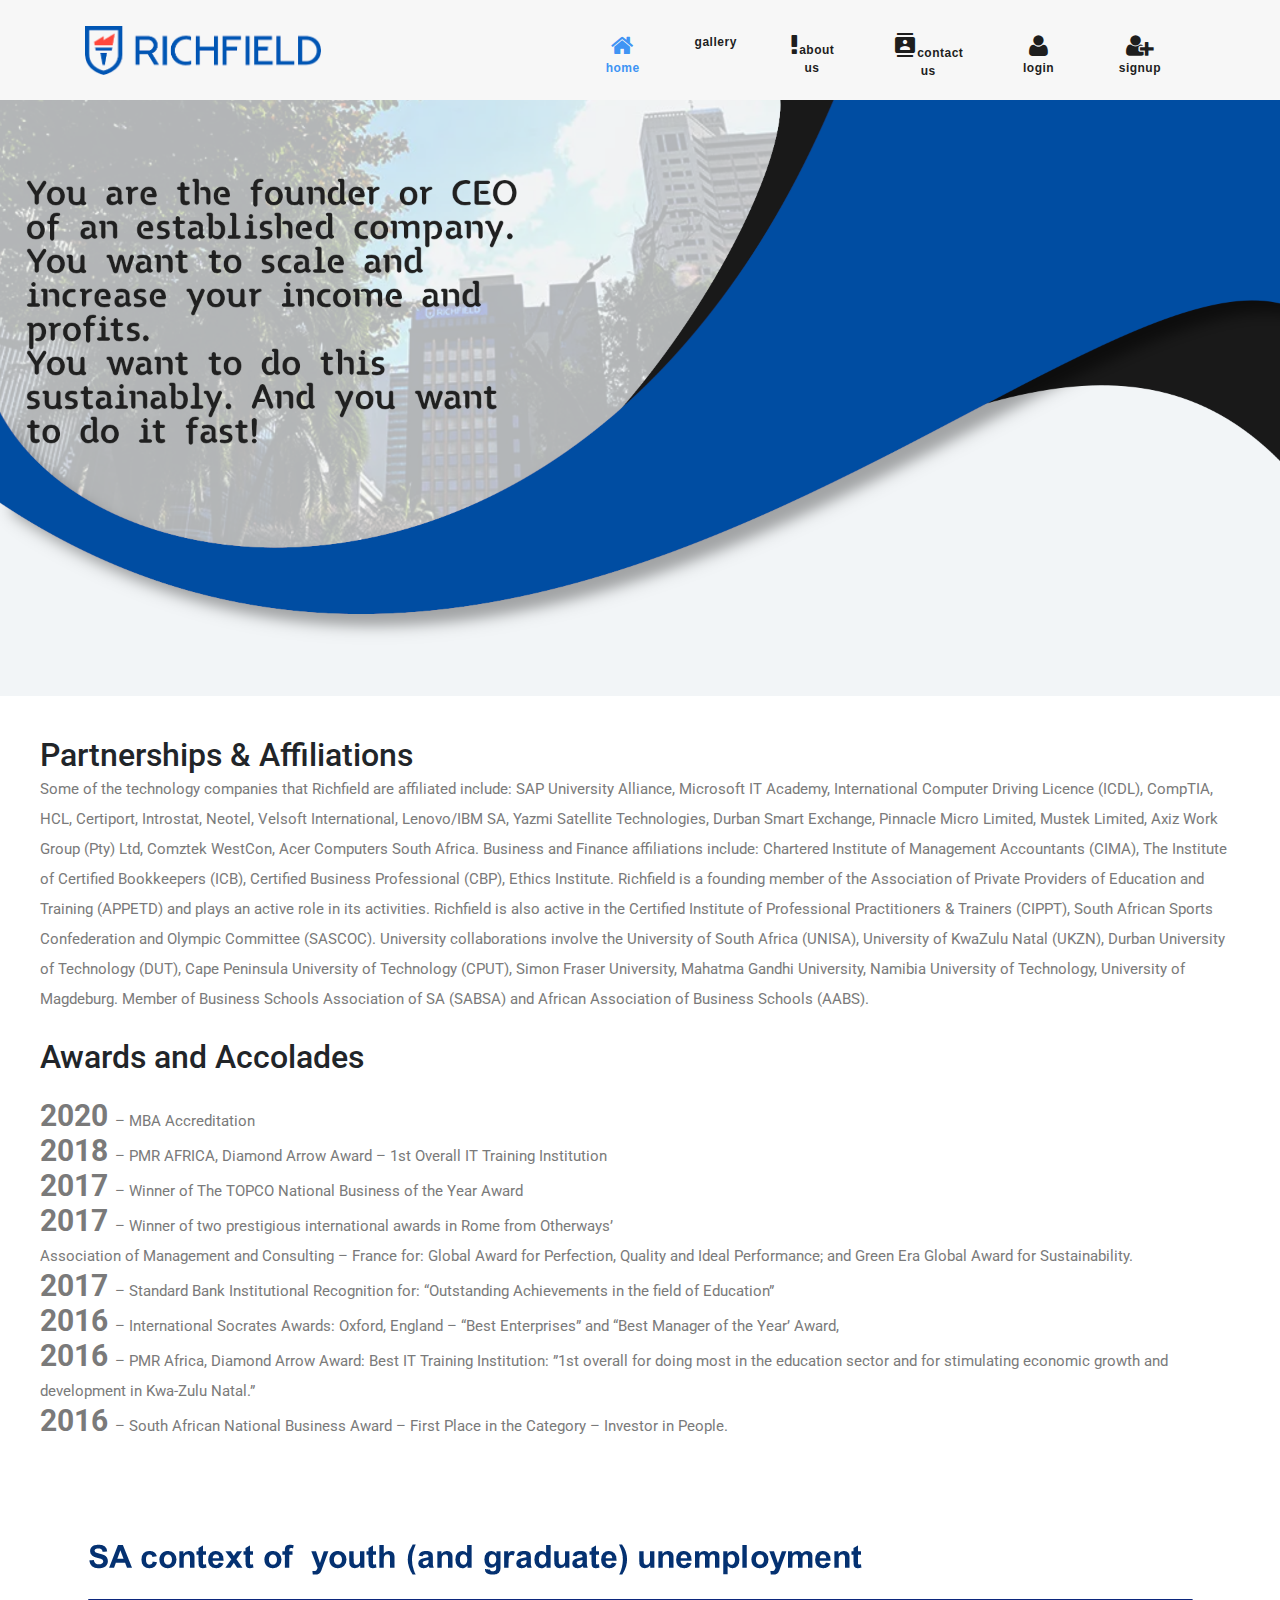
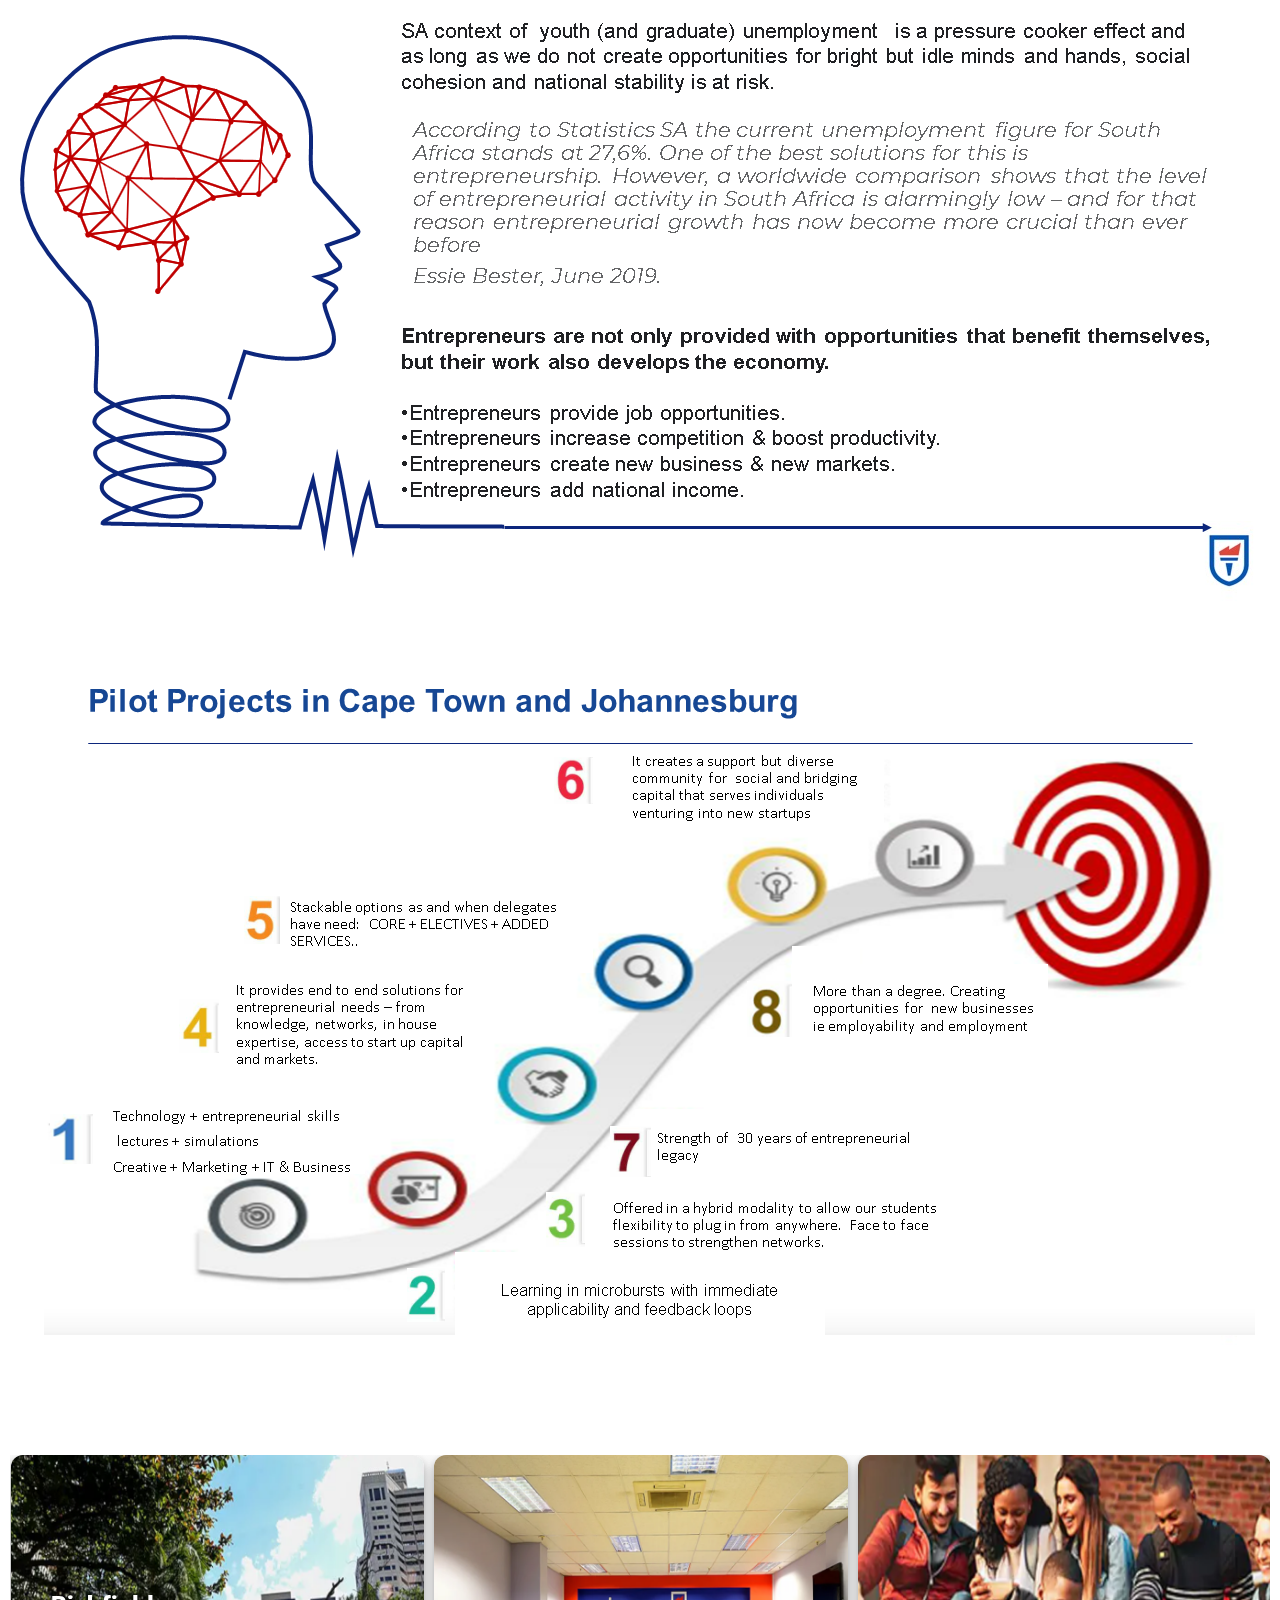
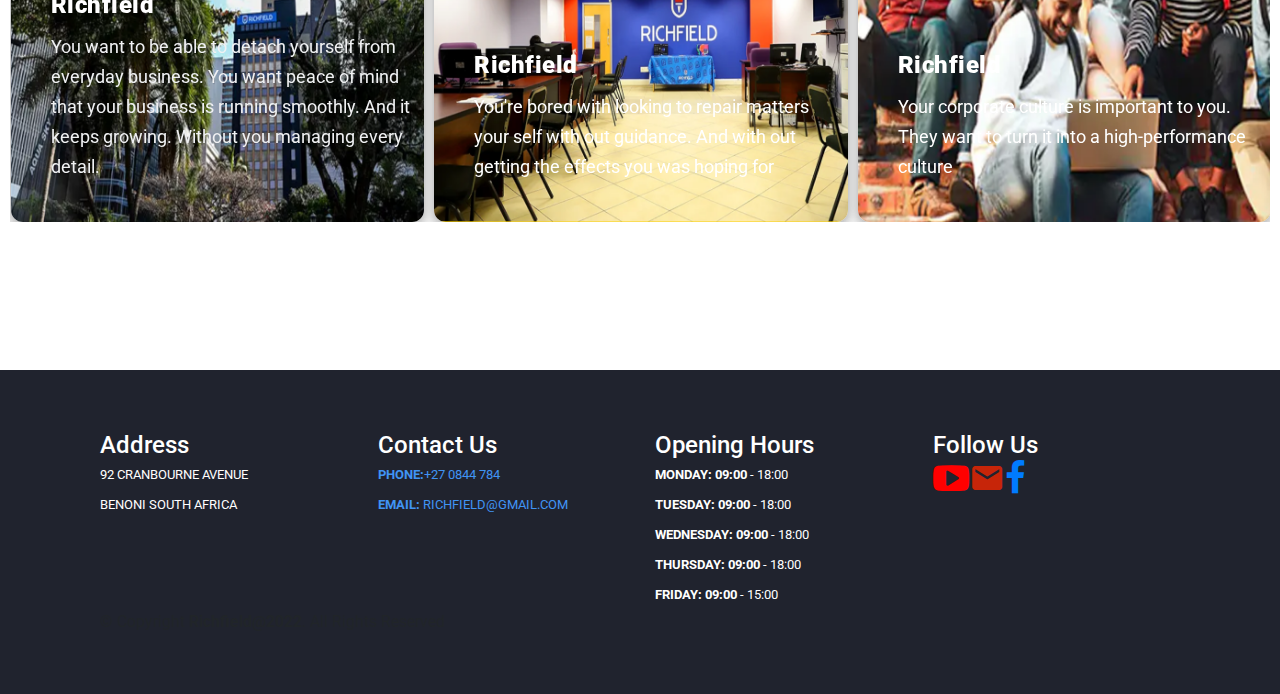
<file: index.html>
<!DOCTYPE html>
<html lang="en">

<head>

  <meta charset="utf-8">
  <meta name="viewport" content="width=device-width, initial-scale=1, shrink-to-fit=no">
  <meta name="description" content="">
  <meta name="author" content="TemplateMo">
  <link
    href="https://fonts.googleapis.com/css?family=Roboto:100,100i,300,300i,400,400i,500,500i,700,700i,900,900i&display=swap"
    rel="stylesheet">

  <title>entrepreneurship-Hub</title>
  <link href="https://fonts.googleapis.com/icon?family=Material+Icons" rel="stylesheet">
  <link rel="stylesheet" href="https://cdnjs.cloudflare.com/ajax/libs/font-awesome/4.7.0/css/font-awesome.min.css">
  <!-- Bootstrap core CSS -->
  <link href="vendor/bootstrap/css/bootstrap.min.css" rel="stylesheet">


  <link rel="stylesheet" href="custom.css">
  <!-- Additional CSS Files -->
  <link rel="stylesheet" href="assets/css/fontawesome.css">
  <link rel="stylesheet" href="assets/css/templatemo-stand-blog.css">
  <link rel="stylesheet" href="assets/css/owl.css">
  <!--

TemplateMo 551 Stand Blog

https://templatemo.com/tm-551-stand-blog

-->
</head>

<body>

  <!-- ***** Preloader Start ***** -->
  <div id="preloader">
    <div class="jumper">
      <div></div>
      <div></div>
      <div></div>
    </div>
  </div>
  <!-- ***** Preloader End ***** -->

  <!-- Header -->
  <header class="">
    <nav class="navbar navbar-expand-lg">
      <div class="container">
        <a class="navbar-brand" href="index.html"><img src="rgtlogo.png" alt="logo" style="width:50%"></a>
        <button class="navbar-toggler" type="button" data-toggle="collapse" data-target="#navbarResponsive"
          aria-controls="navbarResponsive" aria-expanded="false" aria-label="Toggle navigation">
          <span class="navbar-toggler-icon"></span>
        </button>
        <div class="collapse navbar-collapse" id="navbarResponsive">
          <ul class="navbar-nav ml-auto">
            <li class="nav-item active">
              <a class="nav-link" href="index.html"><i class="fa fa-home" style="font-size:24px"></i>Home
                <span class="sr-only">(current)</span>
              </a>
            </li>

            <li class="nav-item">
              <a class="nav-link" href="gallery.html">Gallery</a>
            </li>

            <li class="nav-item">
              <a class="nav-link" href="#about.html"><i class="fa fa-exclamation" style="font-size:24px"></i>About
                Us</a>
            </li>

            <li class="nav-item">
              <a class="nav-link" href="contact.html"><i class="material-icons"
                  style="font-size:24px">contacts</i>Contact Us</a>
            </li>


            <li class="nav-item">
              <a class="nav-link" href="login.html"><i class="fa fa-user" style="font-size:24px"></i>Login</a>
            </li>
            <li class="nav-item">
              <a class="nav-link" href="signUp.html"><i class="fa fa-user-plus" style="font-size:24px"></i>SignUp</a>
            </li>
          </ul>
        </div>
      </div>
    </nav>
  </header>
  <b><br><br></b><b><br><br></b>
  <section>

    <img src="rgt.png" alt="banner" style="width: 100%;">

  </section>

  <section>
    <div style="padding: 40px;">
      <h2>Partnerships & Affiliations </h2>
      <p>
        Some of the technology companies that Richfield are affiliated include: SAP University Alliance, Microsoft IT
        Academy, International Computer Driving Licence (ICDL), CompTIA, HCL, Certiport, Introstat, Neotel, Velsoft
        International, Lenovo/IBM SA, Yazmi Satellite Technologies, Durban Smart Exchange, Pinnacle Micro Limited,
        Mustek Limited, Axiz Work Group (Pty) Ltd, Comztek WestCon, Acer Computers South Africa.

        Business and Finance affiliations include: Chartered Institute of Management Accountants (CIMA), The Institute
        of Certified Bookkeepers (ICB), Certified Business Professional (CBP), Ethics Institute. Richfield is a founding
        member of the Association of Private Providers of Education and Training (APPETD) and plays an active role in
        its activities. Richfield is also active in the Certified Institute of Professional Practitioners & Trainers
        (CIPPT), South African Sports Confederation and Olympic Committee (SASCOC).

        University collaborations involve the University of South Africa (UNISA), University of KwaZulu Natal (UKZN),
        Durban University of Technology (DUT), Cape Peninsula University of Technology (CPUT), Simon Fraser University,
        Mahatma Gandhi University, Namibia University of Technology, University of Magdeburg.

        Member of Business Schools Association of SA (SABSA) and African Association of Business Schools (AABS).

      </p>

      <b><br></b>
      <h2>
        Awards and Accolades
      </h2> <br>
      <p>
        <b style="font-size: 30px;"> 2020 </b> – MBA Accreditation <br>

        <b style="font-size: 30px;"> 2018 </b>– PMR AFRICA, Diamond Arrow Award – 1st Overall IT Training Institution <br>

        <b style="font-size: 30px;"> 2017 </b> – Winner of The TOPCO National Business of the Year Award <br>
        <b style="font-size: 30px;"> 2017 </b> – Winner of two prestigious international awards in Rome from Otherways’ <br>
        Association of Management and Consulting – France for:
        Global Award for Perfection, Quality and Ideal Performance; and
        Green Era Global Award for Sustainability. <br>
        <b style="font-size: 30px;"> 2017 </b> – Standard Bank Institutional Recognition for:
        “Outstanding Achievements in the field of Education” <br>

        <b style="font-size: 30px;"> 2016 </b> – International Socrates Awards: Oxford, England –
        “Best Enterprises” and “Best Manager of the Year’ Award, <br>

        <b style="font-size: 30px;"> 2016 </b> – PMR Africa, Diamond Arrow Award: Best IT Training Institution:
        ”1st overall for doing most in the education sector and for stimulating economic
        growth and development in Kwa-Zulu Natal.” <br>
        <b style="font-size: 30px;"> 2016 </b> – South African National Business Award – First Place in the Category – Investor in People. <br>

      </p>
    </div>
    <img src="imgaes/EntHub.png" alt="banner" style="width: 100%;">
    <br><br>
    <img src="imgaes/EntHub2.png" alt="banner" style="width: 100%;">
    <!-- Page Content -->
    <!-- Banner Starts Here -->
    <div class="main-banner header-text">
      <div class="container-fluid">
        <div class="owl-banner owl-carousel">
          <div class="item">
            <img src="pic2.png" alt=""
              style="border-radius: 12px;box-shadow: 0 4px 8px 0 rgba(0, 0, 0, 0.2), 0 6px 20px 0 rgba(0, 0, 0, 0.19);">
            <div class="item-content">
              <div class="main-content">
                <div class="meta-category">

                </div>
                <a href="post-details.html">
                  <h4>Richfield</h4>
                </a>
                <ul class="post-info">
                  <p style="color:rgb(240, 241, 243) ; font-size: large;">
                    You want to be able to detach yourself from everyday business.
                    You want peace of mind that your business is
                    running smoothly. And it keeps growing. Without you managing every detail.
                  </p>
                </ul>
              </div>
            </div>
          </div>
          <div class="item">
            <img src="pic1.png" alt=""
              style="border-radius: 12px;box-shadow: 0 4px 8px 0 rgba(0, 0, 0, 0.2), 0 6px 20px 0 rgba(0, 0, 0, 0.19);">
            <div class="item-content">
              <div class="main-content">
                <div class="meta-category">

                </div>
                <a href="post-details.html">
                  <h4>Richfield</h4>
                </a>
                <ul class="post-info">
                  <p style="color:rgb(255, 255, 255) ; font-size: large;">
                    You're bored with looking to repair matters your self with out guidance. And with out getting the
                    effects you was hoping for
                  </p>
                </ul>
              </div>
            </div>
          </div>
          <div class="item">
            <img src="pic3.png" alt=""
              style="border-radius: 12px;box-shadow: 0 4px 8px 0 rgba(0, 0, 0, 0.2), 0 6px 20px 0 rgba(0, 0, 0, 0.19);">
            <div class="item-content">
              <div class="main-content">
                <div class="meta-category">

                </div>
                <a href="post-details.html">
                  <h4>Richfield</h4>
                </a>
                <ul class="post-info">
                  <p style="color:rgb(255, 255, 255) ; font-size: large;">
                    Your corporate culture is important to you. They want to turn it into a high-performance culture
                  </p>
                </ul>
              </div>
            </div>
          </div>



        </div>
      </div>
    </div>
    <!-- Banner Ends Here -->
  </section>
  <br><br><br>
  <section>
    <footer>
      <div class="container" style="text-align: left;">
        <div class="row">
          <div class="col-lg-12">

          </div>
          <div class="col-lg-12">
            <div class="copyright-text">
              <div class="container">
                <div class="row gy-3">
                  <div class="col-lg-3 col-md-6 d-flex">
                    <i class="bi bi-geo-alt icon"></i>
                    <div>
                      <h4 style="color: white;">Address</h4>
                      <a href="https://www.google.com/maps/dir//92+Cranbourne+Ave,+Benoni,+1500/@-26.1909,28.3071953,15z/data=!4m9!4m8!1m0!1m5!1m1!1s0x1e953d71420b933d:0xe4a0128e23f166d9!2m2!1d28.31595!2d-26.1909!3e0"
                        target="_blank">
                        <p>
                          92 Cranbourne Avenue <br>
                          Benoni South Africa<br>
                        </p>
                      </a>
                    </div>

                  </div>

                  <div class="col-lg-3 col-md-6 footer-links d-flex">
                    <i class="bi bi-telephone icon"></i>
                    <div>
                      <h4 style="color: white;">Contact Us</h4>
                      <p>
                        <a href="tel:+0731370603"> <strong>Phone:</strong>+27 0844 784<br></a>
                        <a href="mailto:richfield@gmail.com"><strong>Email:</strong> richfield@gmail.com<br></a>
                      </p>
                    </div>
                  </div>

                  <div class="col-lg-3 col-md-6 footer-links d-flex">
                    <i class="bi bi-clock icon"></i>
                    <div>
                      <h4 style="color: white;">Opening Hours</h4>
                      <p>
                        <strong>Monday: 09:00</strong> - 18:00<br>
                        <strong>Tuesday: 09:00</strong> - 18:00<br>
                        <strong>Wednesday: 09:00</strong> - 18:00<br>
                        <strong>Thursday: 09:00</strong> - 18:00<br>
                        <strong>Friday: 09:00</strong> - 15:00<br>


                      </p>
                    </div>
                  </div>

                  <div class="col-lg-3 col-md-6 footer-links">
                    <h4 style="color: white;">Follow Us</h4>
                    <div class="social-links d-flex">
                      <a href="" target="_blank" class="youtube"><i class="fa fa-youtube-play"
                          style="font-size:36px;color:red"></i></a>
                      <a href="" target="_blank" class="mail"><i class="material-icons"
                          style="font-size:36px; color:rgb(199, 37, 9);">email</i></a>
                      <a href="#" target="_blank" class="facebook"><i class="fa fa-facebook"
                          style="font-size:36px"></i></a>


                    </div>
                  </div>

                </div>
              </div>

              <div class="container">
                <div class="copyright">
                  &copy; Copyright <strong><span>Richfield@2022</span></strong>. All Rights Reserved
                </div>

              </div>
            </div>
          </div>
        </div>
      </div>
    </footer>
  </section>



  <!-- Bootstrap core JavaScript -->
  <script src="vendor/jquery/jquery.min.js"></script>
  <script src="vendor/bootstrap/js/bootstrap.bundle.min.js"></script>

  <!-- Additional Scripts -->
  <script src="assets/js/custom.js"></script>
  <script src="assets/js/owl.js"></script>
  <script src="assets/js/slick.js"></script>
  <script src="assets/js/isotope.js"></script>
  <script src="assets/js/accordions.js"></script>

  <script language="text/Javascript">
    cleared[0] = cleared[1] = cleared[2] = 0; //set a cleared flag for each field
    function clearField(t) {                   //declaring the array outside of the
      if (!cleared[t.id]) {                      // function makes it static and global
        cleared[t.id] = 1;  // you could use true and false, but that's more typing
        t.value = '';         // with more chance of typos
        t.style.color = '#fff';
      }
    }
  </script>

</body>

</html>
</file>
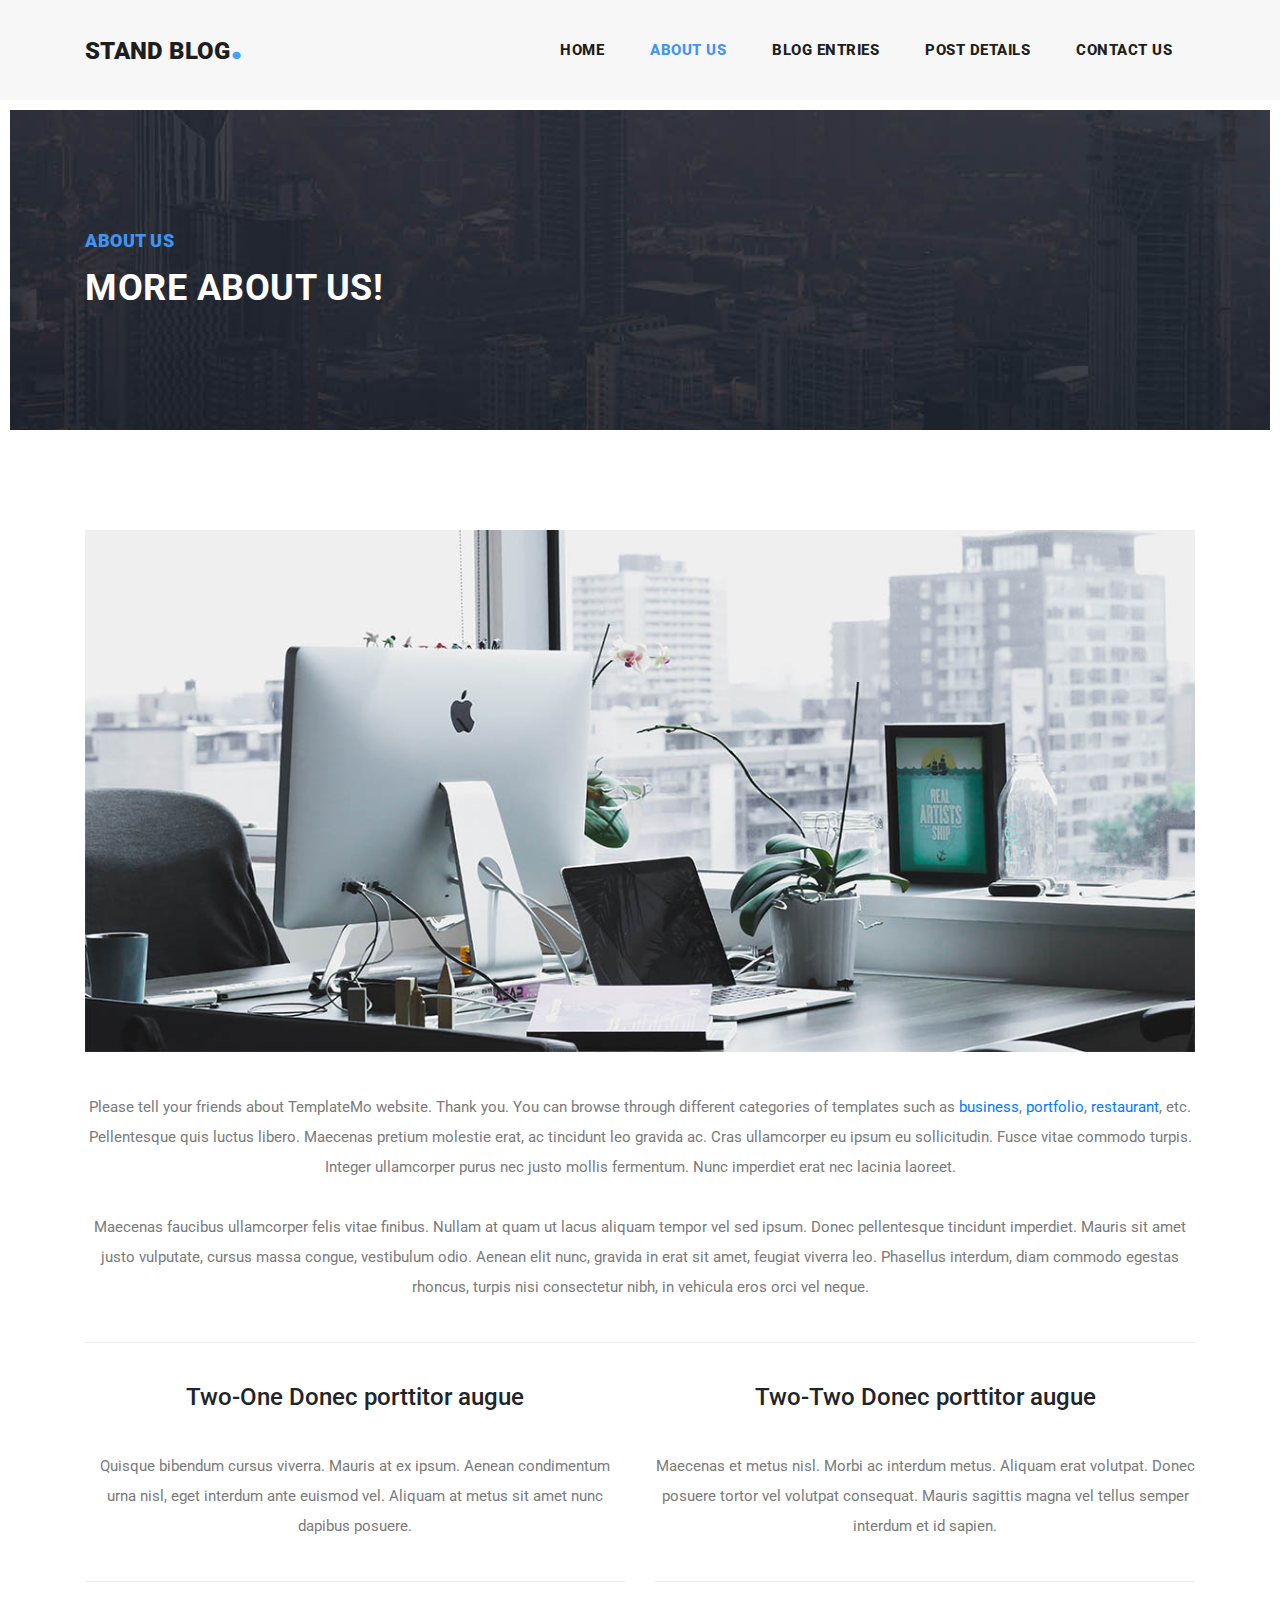
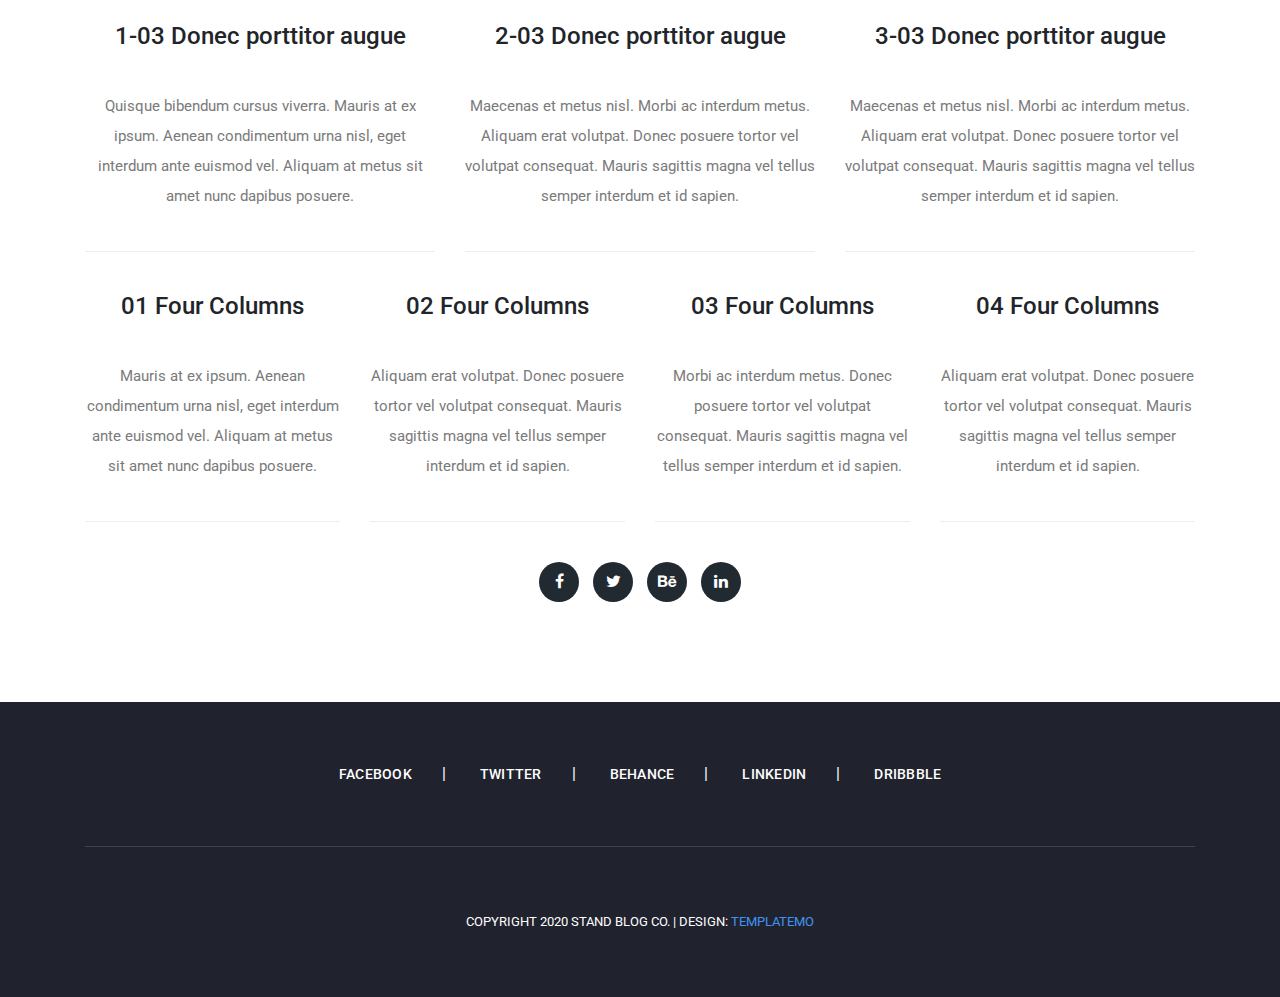
<file: #about.html>
<!DOCTYPE html>
<html lang="en">

  <head>

    <meta charset="utf-8">
    <meta name="viewport" content="width=device-width, initial-scale=1, shrink-to-fit=no">
    <meta name="description" content="">
    <meta name="author" content="TemplateMo">
    <link href="https://fonts.googleapis.com/css?family=Roboto:100,100i,300,300i,400,400i,500,500i,700,700i,900,900i&display=swap" rel="stylesheet">

    <title>Stand Blog - About Page</title>

    <!-- Bootstrap core CSS -->
    <link href="vendor/bootstrap/css/bootstrap.min.css" rel="stylesheet">


    <!-- Additional CSS Files -->
    <link rel="stylesheet" href="assets/css/fontawesome.css">
    <link rel="stylesheet" href="assets/css/templatemo-stand-blog.css">
    <link rel="stylesheet" href="assets/css/owl.css">
<!--

TemplateMo 551 Stand Blog

https://templatemo.com/tm-551-stand-blog

-->
  </head>

  <body>

    <!-- ***** Preloader Start ***** -->
    <div id="preloader">
        <div class="jumper">
            <div></div>
            <div></div>
            <div></div>
        </div>
    </div>  
    <!-- ***** Preloader End ***** -->

    <!-- Header -->
    <header class="">
      <nav class="navbar navbar-expand-lg">
        <div class="container">
          <a class="navbar-brand" href="index.html"><h2>Stand Blog<em>.</em></h2></a>
          <button class="navbar-toggler" type="button" data-toggle="collapse" data-target="#navbarResponsive" aria-controls="navbarResponsive" aria-expanded="false" aria-label="Toggle navigation">
            <span class="navbar-toggler-icon"></span>
          </button>
          <div class="collapse navbar-collapse" id="navbarResponsive">
            <ul class="navbar-nav ml-auto">
              <li class="nav-item">
                <a class="nav-link" href="index.html">Home
                  <span class="sr-only">(current)</span>
                </a>
              </li> 
              <li class="nav-item active">
                <a class="nav-link" href="about.html">About Us</a>
              </li>
              <li class="nav-item">
                <a class="nav-link" href="blog.html">Blog Entries</a>
              </li>
              <li class="nav-item">
                <a class="nav-link" href="post-details.html">Post Details</a>
              </li>
              <li class="nav-item">
                <a class="nav-link" href="contact.html">Contact Us</a>
              </li>
            </ul>
          </div>
        </div>
      </nav>
    </header>

    <!-- Page Content -->
    <!-- Banner Starts Here -->
    <div class="heading-page header-text">
      <section class="page-heading">
        <div class="container">
          <div class="row">
            <div class="col-lg-12">
              <div class="text-content">
                <h4>about us</h4>
                <h2>more about us!</h2>
              </div>
            </div>
          </div>
        </div>
      </section>
    </div>
    
    <!-- Banner Ends Here -->


    <section class="about-us">
      <div class="container">
      	
        <div class="row">
          <div class="col-lg-12">
            <img src="assets/images/about-us.jpg" alt="">
            <p>Please tell your friends about TemplateMo website. Thank you. You can browse through different categories of templates such as <a rel="nofollow" href="https://templatemo.com/tag/business" target="_parent">business</a>, <a rel="nofollow" href="https://templatemo.com/tag/portfolio" target="_parent">portfolio</a>, <a rel="nofollow" href="https://templatemo.com/tag/restaurant" target="_parent">restaurant</a>, etc. Pellentesque quis luctus libero. Maecenas pretium molestie erat, ac tincidunt leo gravida ac. Cras ullamcorper eu ipsum eu sollicitudin. Fusce vitae commodo turpis. Integer ullamcorper purus nec justo mollis fermentum. Nunc imperdiet erat nec lacinia laoreet. <br><br>Maecenas faucibus ullamcorper felis vitae finibus. Nullam at quam ut lacus aliquam tempor vel sed ipsum. Donec pellentesque tincidunt imperdiet. Mauris sit amet justo vulputate, cursus massa congue, vestibulum odio. Aenean elit nunc, gravida in erat sit amet, feugiat viverra leo. Phasellus interdum, diam commodo egestas rhoncus, turpis nisi consectetur nibh, in vehicula eros orci vel neque.</p>
          </div>
        </div>
        
        <div class="row">
          <div class="col-lg-6">
          <h4>Two-One Donec porttitor augue</h4>
          	<p>Quisque bibendum cursus viverra. Mauris at ex ipsum. Aenean condimentum urna nisl, eget interdum ante euismod vel. Aliquam at metus sit amet nunc dapibus posuere.</p>
          </div>
          <div class="col-lg-6">
          <h4>Two-Two Donec porttitor augue</h4>
          	<p>Maecenas et metus nisl. Morbi ac interdum metus. Aliquam erat volutpat. Donec posuere tortor vel volutpat consequat. Mauris sagittis magna vel tellus semper interdum et id sapien.</p>
          </div>
        </div>
        
        <div class="row">
          <div class="col-lg-4 col-md-6">
          <h4>1-03 Donec porttitor augue</h4>
          	<p>Quisque bibendum cursus viverra. Mauris at ex ipsum. Aenean condimentum urna nisl, eget interdum ante euismod vel. Aliquam at metus sit amet nunc dapibus posuere.</p>
          </div>
          <div class="col-lg-4 col-md-6">
          <h4>2-03 Donec porttitor augue</h4>
          	<p>Maecenas et metus nisl. Morbi ac interdum metus. Aliquam erat volutpat. Donec posuere tortor vel volutpat consequat. Mauris sagittis magna vel tellus semper interdum et id sapien.</p>
          </div>
          <div class="col-lg-4">
          <h4>3-03 Donec porttitor augue</h4>
          	<p>Maecenas et metus nisl. Morbi ac interdum metus. Aliquam erat volutpat. Donec posuere tortor vel volutpat consequat. Mauris sagittis magna vel tellus semper interdum et id sapien.</p>
          </div>
        </div>
        
        
        <div class="row">
          <div class="col-lg-3 col-md-6">
          <h4>01 Four Columns</h4>
          	<p>Mauris at ex ipsum. Aenean condimentum urna nisl, eget interdum ante euismod vel. Aliquam at metus sit amet nunc dapibus posuere.</p>
          </div>
          <div class="col-lg-3 col-md-6">
          <h4>02 Four Columns</h4>
          	<p>Aliquam erat volutpat. Donec posuere tortor vel volutpat consequat. Mauris sagittis magna vel tellus semper interdum et id sapien.</p>
          </div>
          <div class="col-lg-3 col-md-6">
          <h4>03 Four Columns</h4>
          	<p>Morbi ac interdum metus. Donec posuere tortor vel volutpat consequat. Mauris sagittis magna vel tellus semper interdum et id sapien.</p>
          </div>
          <div class="col-lg-3 col-md-6">
          <h4>04 Four Columns</h4>
          	<p>Aliquam erat volutpat. Donec posuere tortor vel volutpat consequat. Mauris sagittis magna vel tellus semper interdum et id sapien.</p>
          </div>
        </div>
        
        <div class="row">
          <div class="col-lg-12">
            <ul class="social-icons">
              <li><a href="#"><i class="fa fa-facebook"></i></a></li>
              <li><a href="#"><i class="fa fa-twitter"></i></a></li>
              <li><a href="#"><i class="fa fa-behance"></i></a></li>
              <li><a href="#"><i class="fa fa-linkedin"></i></a></li>
            </ul>
          </div>
        </div>
        
        
      </div>
    </section>

    
    <footer>
      <div class="container">
        <div class="row">
          <div class="col-lg-12">
            <ul class="social-icons">
              <li><a href="#">Facebook</a></li>
              <li><a href="#">Twitter</a></li>
              <li><a href="#">Behance</a></li>
              <li><a href="#">Linkedin</a></li>
              <li><a href="#">Dribbble</a></li>
            </ul>
          </div>
          <div class="col-lg-12">
            <div class="copyright-text">
              <p>Copyright 2020 Stand Blog Co.
                    
                 | Design: <a rel="nofollow" href="https://templatemo.com" target="_parent">TemplateMo</a></p>
            </div>
          </div>
        </div>
      </div>
    </footer>

    <!-- Bootstrap core JavaScript -->
    <script src="vendor/jquery/jquery.min.js"></script>
    <script src="vendor/bootstrap/js/bootstrap.bundle.min.js"></script>

    <!-- Additional Scripts -->
    <script src="assets/js/custom.js"></script>
    <script src="assets/js/owl.js"></script>
    <script src="assets/js/slick.js"></script>
    <script src="assets/js/isotope.js"></script>
    <script src="assets/js/accordions.js"></script>

    <script language = "text/Javascript"> 
      cleared[0] = cleared[1] = cleared[2] = 0; //set a cleared flag for each field
      function clearField(t){                   //declaring the array outside of the
      if(! cleared[t.id]){                      // function makes it static and global
          cleared[t.id] = 1;  // you could use true and false, but that's more typing
          t.value='';         // with more chance of typos
          t.style.color='#fff';
          }
      }
    </script>

  </body>
</html>
</file>
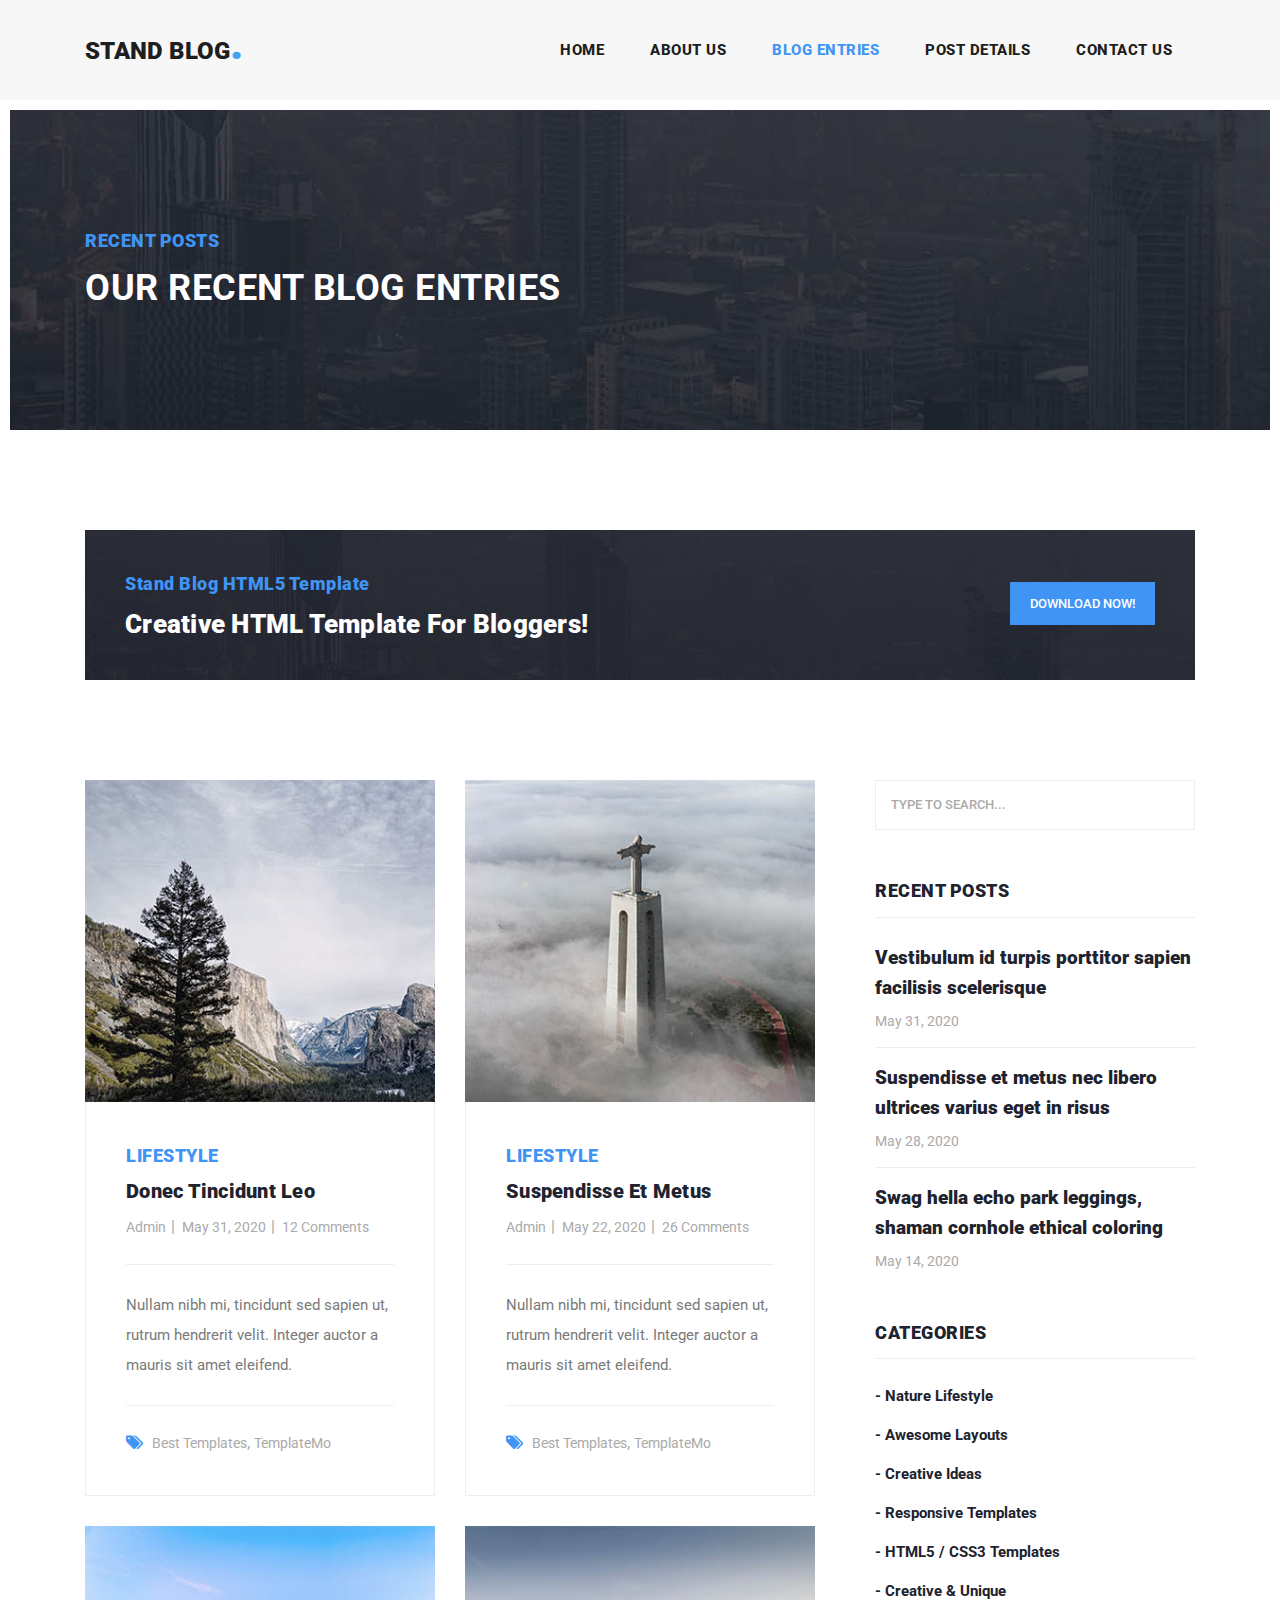
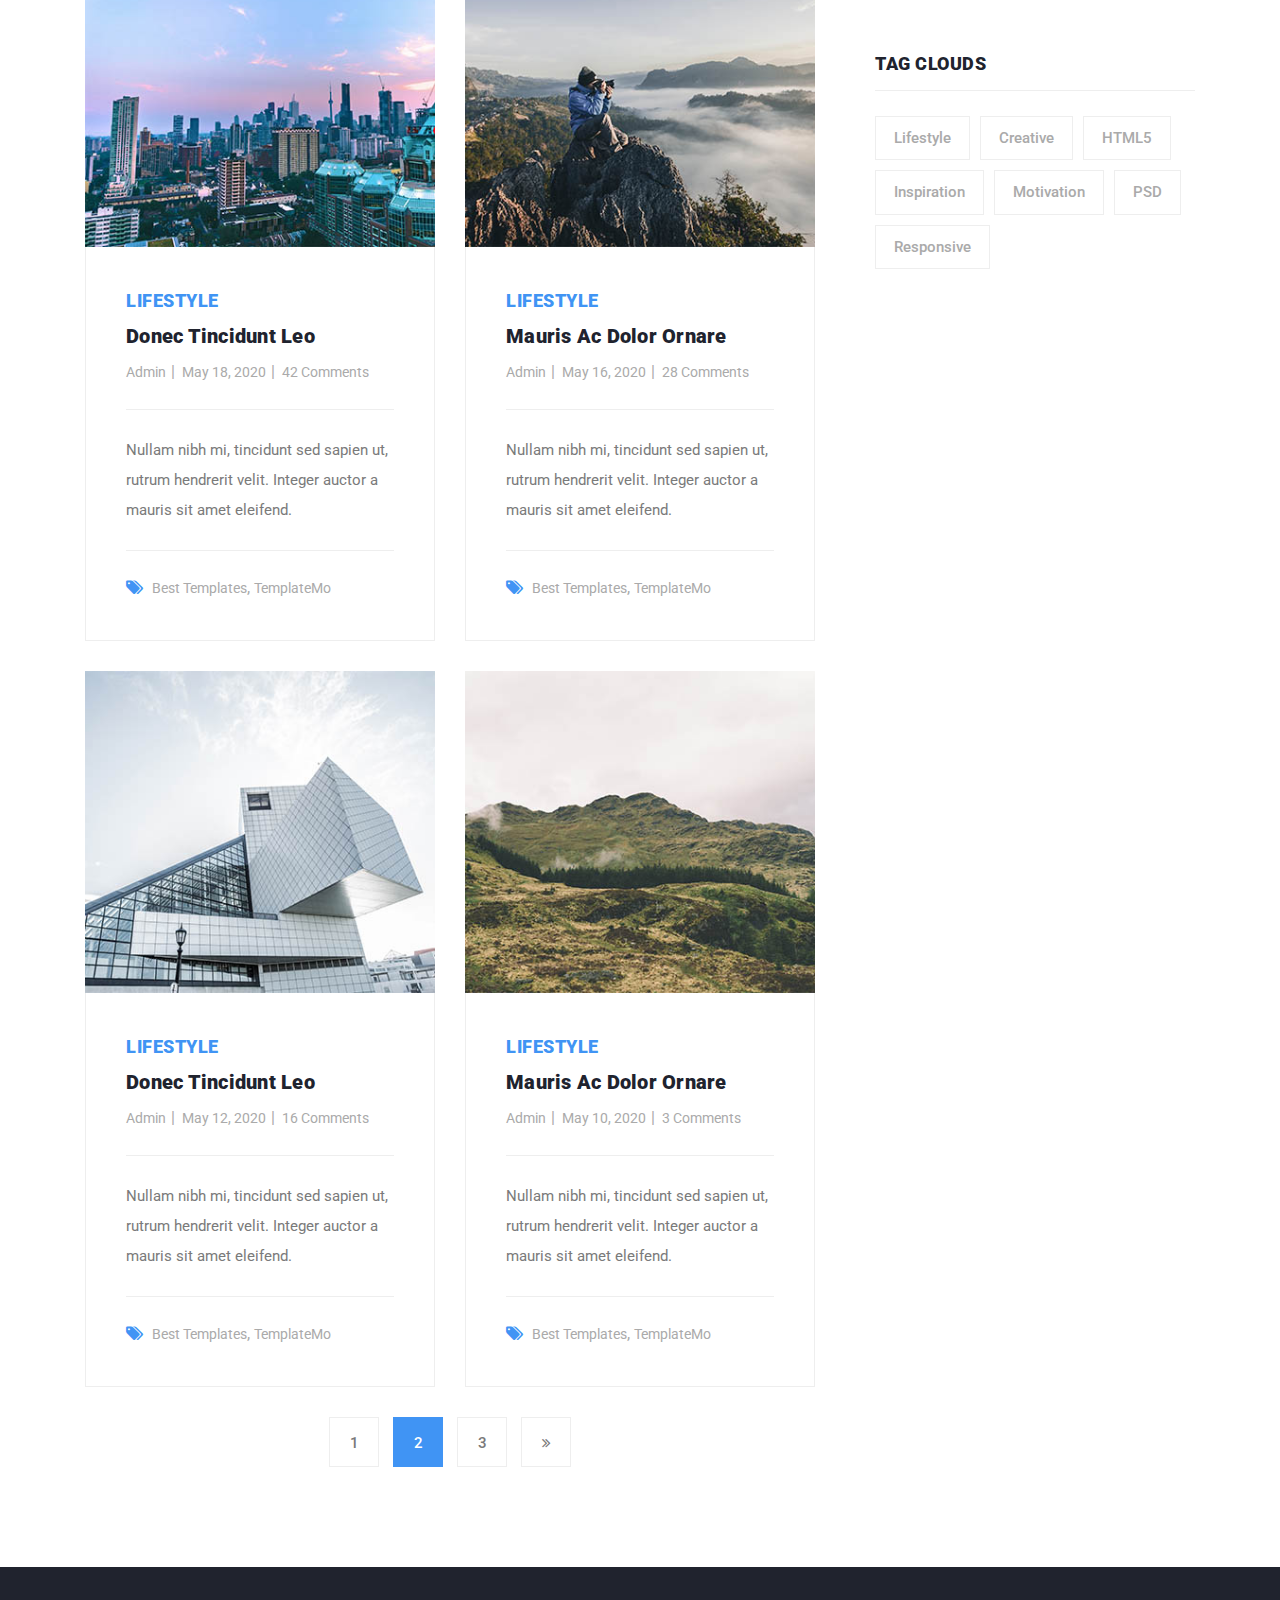
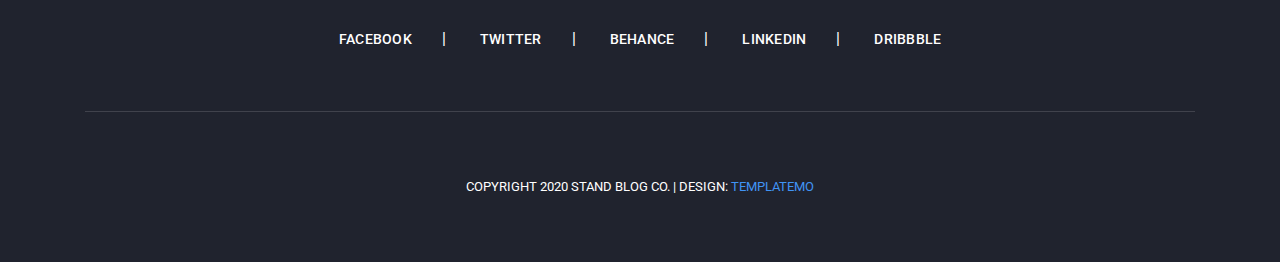
<file: #blog.html>
<!DOCTYPE html>
<html lang="en">

  <head>

    <meta charset="utf-8">
    <meta name="viewport" content="width=device-width, initial-scale=1, shrink-to-fit=no">
    <meta name="description" content="">
    <meta name="author" content="">
    <link href="https://fonts.googleapis.com/css?family=Roboto:100,100i,300,300i,400,400i,500,500i,700,700i,900,900i&display=swap" rel="stylesheet">

    <title>Stand Blog Posts</title>

    <!-- Bootstrap core CSS -->
    <link href="vendor/bootstrap/css/bootstrap.min.css" rel="stylesheet">


    <!-- Additional CSS Files -->
    <link rel="stylesheet" href="assets/css/fontawesome.css">
    <link rel="stylesheet" href="assets/css/templatemo-stand-blog.css">
    <link rel="stylesheet" href="assets/css/owl.css">
<!--

TemplateMo 551 Stand Blog

https://templatemo.com/tm-551-stand-blog

-->
  </head>

  <body>

    <!-- ***** Preloader Start ***** -->
    <div id="preloader">
        <div class="jumper">
            <div></div>
            <div></div>
            <div></div>
        </div>
    </div>  
    <!-- ***** Preloader End ***** -->

    <!-- Header -->
    <header class="">
      <nav class="navbar navbar-expand-lg">
        <div class="container">
          <a class="navbar-brand" href="index.html"><h2>Stand Blog<em>.</em></h2></a>
          <button class="navbar-toggler" type="button" data-toggle="collapse" data-target="#navbarResponsive" aria-controls="navbarResponsive" aria-expanded="false" aria-label="Toggle navigation">
            <span class="navbar-toggler-icon"></span>
          </button>
          <div class="collapse navbar-collapse" id="navbarResponsive">
            <ul class="navbar-nav ml-auto">
              <li class="nav-item">
                <a class="nav-link" href="index.html">Home
                  <span class="sr-only">(current)</span>
                </a>
              </li> 
              <li class="nav-item">
                <a class="nav-link" href="about.html">About Us</a>
              </li>
              <li class="nav-item active">
                <a class="nav-link" href="blog.html">Blog Entries</a>
              </li>
              <li class="nav-item">
                <a class="nav-link" href="post-details.html">Post Details</a>
              </li>
              <li class="nav-item">
                <a class="nav-link" href="contact.html">Contact Us</a>
              </li>
            </ul>
          </div>
        </div>
      </nav>
    </header>

    <!-- Page Content -->
    <!-- Banner Starts Here -->
    <div class="heading-page header-text">
      <section class="page-heading">
        <div class="container">
          <div class="row">
            <div class="col-lg-12">
              <div class="text-content">
                <h4>Recent Posts</h4>
                <h2>Our Recent Blog Entries</h2>
              </div>
            </div>
          </div>
        </div>
      </section>
    </div>
    
    <!-- Banner Ends Here -->

    <section class="call-to-action">
      <div class="container">
        <div class="row">
          <div class="col-lg-12">
            <div class="main-content">
              <div class="row">
                <div class="col-lg-8">
                  <span>Stand Blog HTML5 Template</span>
                  <h4>Creative HTML Template For Bloggers!</h4>
                </div>
                <div class="col-lg-4">
                  <div class="main-button">
                    <a href="https://templatemo.com/tm-551-stand-blog" target="_parent">Download Now!</a>
                  </div>
                </div>
              </div>
            </div>
          </div>
        </div>
      </div>
    </section>


    <section class="blog-posts grid-system">
      <div class="container">
        <div class="row">
          <div class="col-lg-8">
            <div class="all-blog-posts">
              <div class="row">
                <div class="col-lg-6">
                  <div class="blog-post">
                    <div class="blog-thumb">
                      <img src="assets/images/blog-thumb-01.jpg" alt="">
                    </div>
                    <div class="down-content">
                      <span>Lifestyle</span>
                      <a href="post-details.html"><h4>Donec tincidunt leo</h4></a>
                      <ul class="post-info">
                        <li><a href="#">Admin</a></li>
                        <li><a href="#">May 31, 2020</a></li>
                        <li><a href="#">12 Comments</a></li>
                      </ul>
                      <p>Nullam nibh mi, tincidunt sed sapien ut, rutrum hendrerit velit. Integer auctor a mauris sit amet eleifend.</p>
                      <div class="post-options">
                        <div class="row">
                          <div class="col-lg-12">
                            <ul class="post-tags">
                              <li><i class="fa fa-tags"></i></li>
                              <li><a href="#">Best Templates</a>,</li>
                              <li><a href="#">TemplateMo</a></li>
                            </ul>
                          </div>
                        </div>
                      </div>
                    </div>
                  </div>
                </div>
                <div class="col-lg-6">
                  <div class="blog-post">
                    <div class="blog-thumb">
                      <img src="assets/images/blog-thumb-02.jpg" alt="">
                    </div>
                    <div class="down-content">
                      <span>Lifestyle</span>
                      <a href="post-details.html"><h4>Suspendisse et metus</h4></a>
                      <ul class="post-info">
                        <li><a href="#">Admin</a></li>
                        <li><a href="#">May 22, 2020</a></li>
                        <li><a href="#">26 Comments</a></li>
                      </ul>
                      <p>Nullam nibh mi, tincidunt sed sapien ut, rutrum hendrerit velit. Integer auctor a mauris sit amet eleifend.</p>
                      <div class="post-options">
                        <div class="row">
                          <div class="col-lg-12">
                            <ul class="post-tags">
                              <li><i class="fa fa-tags"></i></li>
                              <li><a href="#">Best Templates</a>,</li>
                              <li><a href="#">TemplateMo</a></li>
                            </ul>
                          </div>
                        </div>
                      </div>
                    </div>
                  </div>
                </div>
                <div class="col-lg-6">
                  <div class="blog-post">
                    <div class="blog-thumb">
                      <img src="assets/images/blog-thumb-03.jpg" alt="">
                    </div>
                    <div class="down-content">
                      <span>Lifestyle</span>
                      <a href="post-details.html"><h4>Donec tincidunt leo</h4></a>
                      <ul class="post-info">
                        <li><a href="#">Admin</a></li>
                        <li><a href="#">May 18, 2020</a></li>
                        <li><a href="#">42 Comments</a></li>
                      </ul>
                      <p>Nullam nibh mi, tincidunt sed sapien ut, rutrum hendrerit velit. Integer auctor a mauris sit amet eleifend.</p>
                      <div class="post-options">
                        <div class="row">
                          <div class="col-lg-12">
                            <ul class="post-tags">
                              <li><i class="fa fa-tags"></i></li>
                              <li><a href="#">Best Templates</a>,</li>
                              <li><a href="#">TemplateMo</a></li>
                            </ul>
                          </div>
                        </div>
                      </div>
                    </div>
                  </div>
                </div>
                <div class="col-lg-6">
                  <div class="blog-post">
                    <div class="blog-thumb">
                      <img src="assets/images/blog-thumb-04.jpg" alt="">
                    </div>
                    <div class="down-content">
                      <span>Lifestyle</span>
                      <a href="post-details.html"><h4>Mauris ac dolor ornare</h4></a>
                      <ul class="post-info">
                        <li><a href="#">Admin</a></li>
                        <li><a href="#">May 16, 2020</a></li>
                        <li><a href="#">28 Comments</a></li>
                      </ul>
                      <p>Nullam nibh mi, tincidunt sed sapien ut, rutrum hendrerit velit. Integer auctor a mauris sit amet eleifend.</p>
                      <div class="post-options">
                        <div class="row">
                          <div class="col-lg-12">
                            <ul class="post-tags">
                              <li><i class="fa fa-tags"></i></li>
                              <li><a href="#">Best Templates</a>,</li>
                              <li><a href="#">TemplateMo</a></li>
                            </ul>
                          </div>
                        </div>
                      </div>
                    </div>
                  </div>
                </div>
                <div class="col-lg-6">
                  <div class="blog-post">
                    <div class="blog-thumb">
                      <img src="assets/images/blog-thumb-05.jpg" alt="">
                    </div>
                    <div class="down-content">
                      <span>Lifestyle</span>
                      <a href="post-details.html"><h4>Donec tincidunt leo</h4></a>
                      <ul class="post-info">
                        <li><a href="#">Admin</a></li>
                        <li><a href="#">May 12, 2020</a></li>
                        <li><a href="#">16 Comments</a></li>
                      </ul>
                      <p>Nullam nibh mi, tincidunt sed sapien ut, rutrum hendrerit velit. Integer auctor a mauris sit amet eleifend.</p>
                      <div class="post-options">
                        <div class="row">
                          <div class="col-lg-12">
                            <ul class="post-tags">
                              <li><i class="fa fa-tags"></i></li>
                              <li><a href="#">Best Templates</a>,</li>
                              <li><a href="#">TemplateMo</a></li>
                            </ul>
                          </div>
                        </div>
                      </div>
                    </div>
                  </div>
                </div>
                <div class="col-lg-6">
                  <div class="blog-post">
                    <div class="blog-thumb">
                      <img src="assets/images/blog-thumb-06.jpg" alt="">
                    </div>
                    <div class="down-content">
                      <span>Lifestyle</span>
                      <a href="post-details.html"><h4>Mauris ac dolor ornare</h4></a>
                      <ul class="post-info">
                        <li><a href="#">Admin</a></li>
                        <li><a href="#">May 10, 2020</a></li>
                        <li><a href="#">3 Comments</a></li>
                      </ul>
                      <p>Nullam nibh mi, tincidunt sed sapien ut, rutrum hendrerit velit. Integer auctor a mauris sit amet eleifend.</p>
                      <div class="post-options">
                        <div class="row">
                          <div class="col-lg-12">
                            <ul class="post-tags">
                              <li><i class="fa fa-tags"></i></li>
                              <li><a href="#">Best Templates</a>,</li>
                              <li><a href="#">TemplateMo</a></li>
                            </ul>
                          </div>
                        </div>
                      </div>
                    </div>
                  </div>
                </div>
                <div class="col-lg-12">
                  <ul class="page-numbers">
                    <li><a href="#">1</a></li>
                    <li class="active"><a href="#">2</a></li>
                    <li><a href="#">3</a></li>
                    <li><a href="#"><i class="fa fa-angle-double-right"></i></a></li>
                  </ul>
                </div>
              </div>
            </div>
          </div>
          <div class="col-lg-4">
            <div class="sidebar">
              <div class="row">
                <div class="col-lg-12">
                  <div class="sidebar-item search">
                    <form id="search_form" name="gs" method="GET" action="#">
                      <input type="text" name="q" class="searchText" placeholder="type to search..." autocomplete="on">
                    </form>
                  </div>
                </div>
                <div class="col-lg-12">
                  <div class="sidebar-item recent-posts">
                    <div class="sidebar-heading">
                      <h2>Recent Posts</h2>
                    </div>
                    <div class="content">
                      <ul>
                        <li><a href="post-details.html">
                          <h5>Vestibulum id turpis porttitor sapien facilisis scelerisque</h5>
                          <span>May 31, 2020</span>
                        </a></li>
                        <li><a href="post-details.html">
                          <h5>Suspendisse et metus nec libero ultrices varius eget in risus</h5>
                          <span>May 28, 2020</span>
                        </a></li>
                        <li><a href="post-details.html">
                          <h5>Swag hella echo park leggings, shaman cornhole ethical coloring</h5>
                          <span>May 14, 2020</span>
                        </a></li>
                      </ul>
                    </div>
                  </div>
                </div>
                <div class="col-lg-12">
                  <div class="sidebar-item categories">
                    <div class="sidebar-heading">
                      <h2>Categories</h2>
                    </div>
                    <div class="content">
                      <ul>
                        <li><a href="#">- Nature Lifestyle</a></li>
                        <li><a href="#">- Awesome Layouts</a></li>
                        <li><a href="#">- Creative Ideas</a></li>
                        <li><a href="#">- Responsive Templates</a></li>
                        <li><a href="#">- HTML5 / CSS3 Templates</a></li>
                        <li><a href="#">- Creative &amp; Unique</a></li>
                      </ul>
                    </div>
                  </div>
                </div>
                <div class="col-lg-12">
                  <div class="sidebar-item tags">
                    <div class="sidebar-heading">
                      <h2>Tag Clouds</h2>
                    </div>
                    <div class="content">
                      <ul>
                        <li><a href="#">Lifestyle</a></li>
                        <li><a href="#">Creative</a></li>
                        <li><a href="#">HTML5</a></li>
                        <li><a href="#">Inspiration</a></li>
                        <li><a href="#">Motivation</a></li>
                        <li><a href="#">PSD</a></li>
                        <li><a href="#">Responsive</a></li>
                      </ul>
                    </div>
                  </div>
                </div>
              </div>
            </div>
          </div>
        </div>
      </div>
    </section>

    
    <footer>
      <div class="container">
        <div class="row">
          <div class="col-lg-12">
            <ul class="social-icons">
              <li><a href="#">Facebook</a></li>
              <li><a href="#">Twitter</a></li>
              <li><a href="#">Behance</a></li>
              <li><a href="#">Linkedin</a></li>
              <li><a href="#">Dribbble</a></li>
            </ul>
          </div>
          <div class="col-lg-12">
            <div class="copyright-text">
              <p>Copyright 2020 Stand Blog Co.
                    
                 | Design: <a rel="nofollow" href="https://templatemo.com" target="_parent">TemplateMo</a></p>
            </div>
          </div>
        </div>
      </div>
    </footer>


    <!-- Bootstrap core JavaScript -->
    <script src="vendor/jquery/jquery.min.js"></script>
    <script src="vendor/bootstrap/js/bootstrap.bundle.min.js"></script>

    <!-- Additional Scripts -->
    <script src="assets/js/custom.js"></script>
    <script src="assets/js/owl.js"></script>
    <script src="assets/js/slick.js"></script>
    <script src="assets/js/isotope.js"></script>
    <script src="assets/js/accordions.js"></script>

    <script language = "text/Javascript"> 
      cleared[0] = cleared[1] = cleared[2] = 0; //set a cleared flag for each field
      function clearField(t){                   //declaring the array outside of the
      if(! cleared[t.id]){                      // function makes it static and global
          cleared[t.id] = 1;  // you could use true and false, but that's more typing
          t.value='';         // with more chance of typos
          t.style.color='#fff';
          }
      }
    </script>

  </body>
</html>
</file>
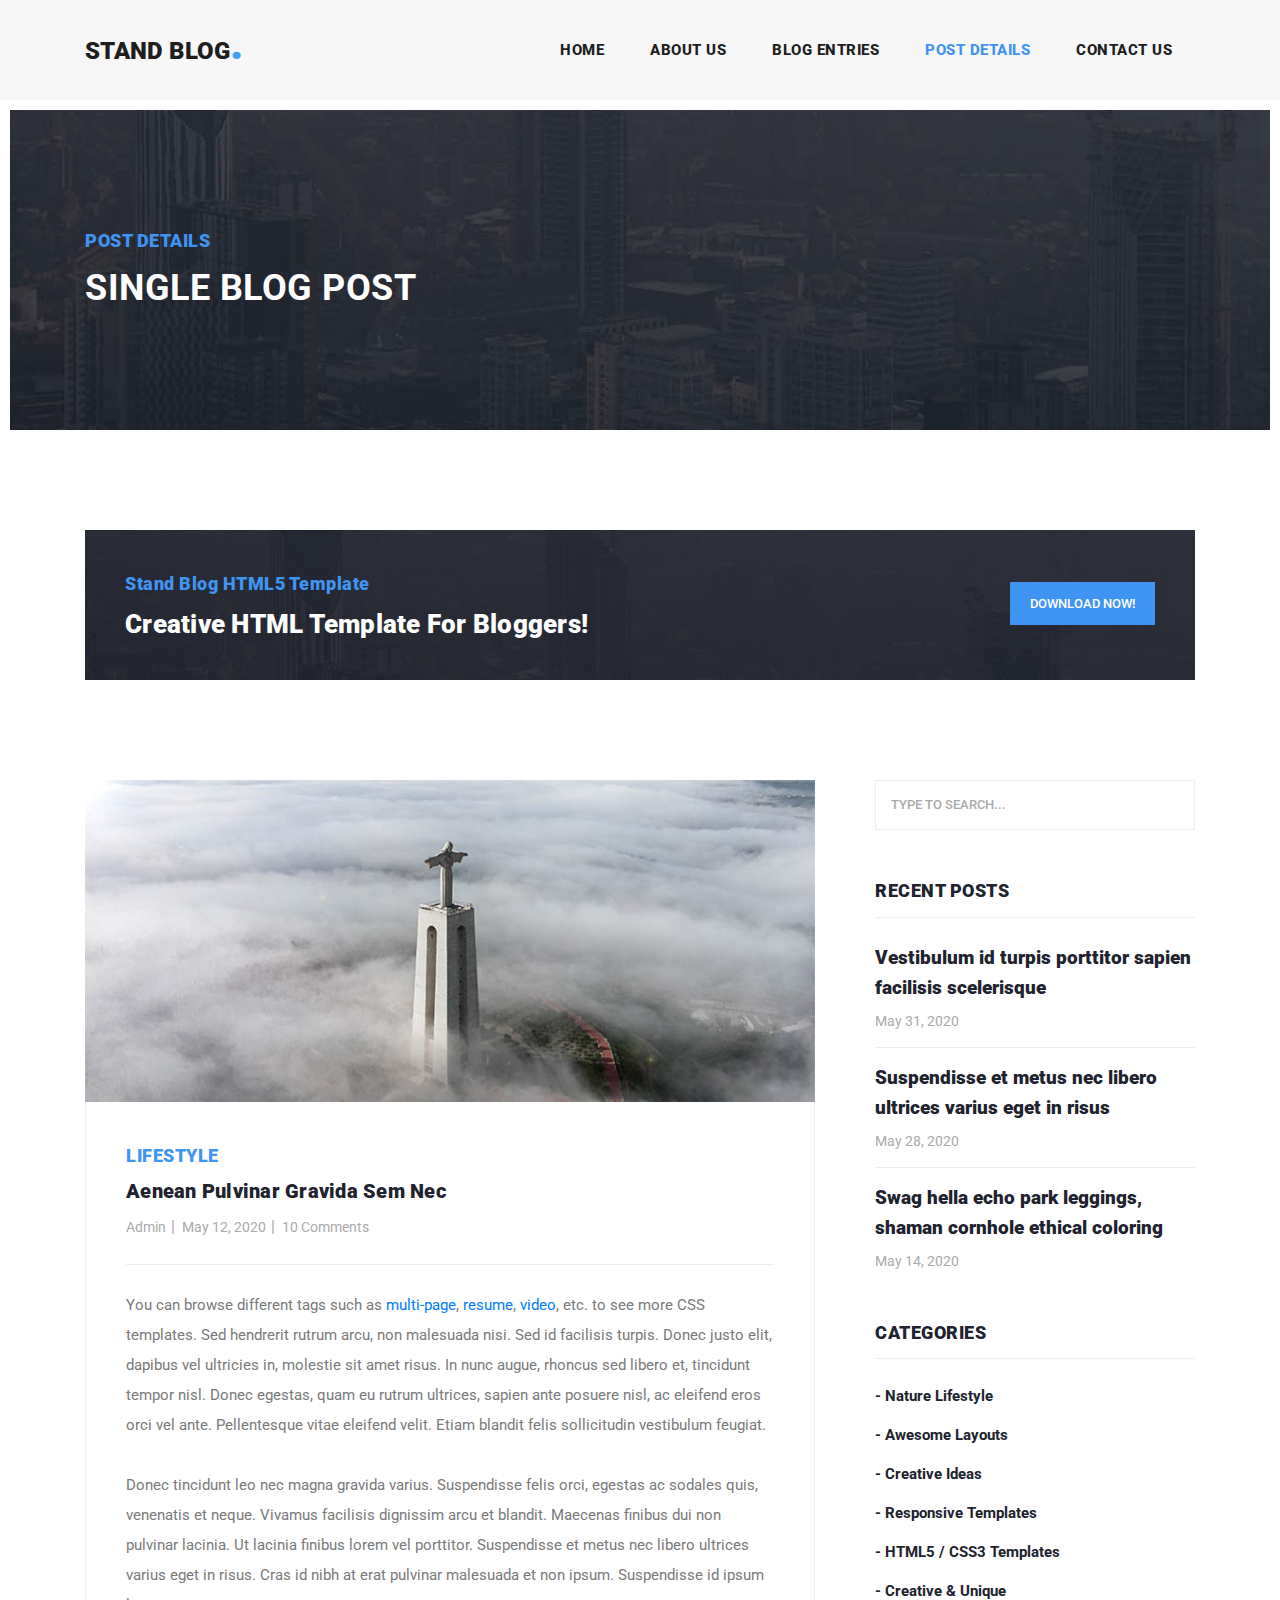
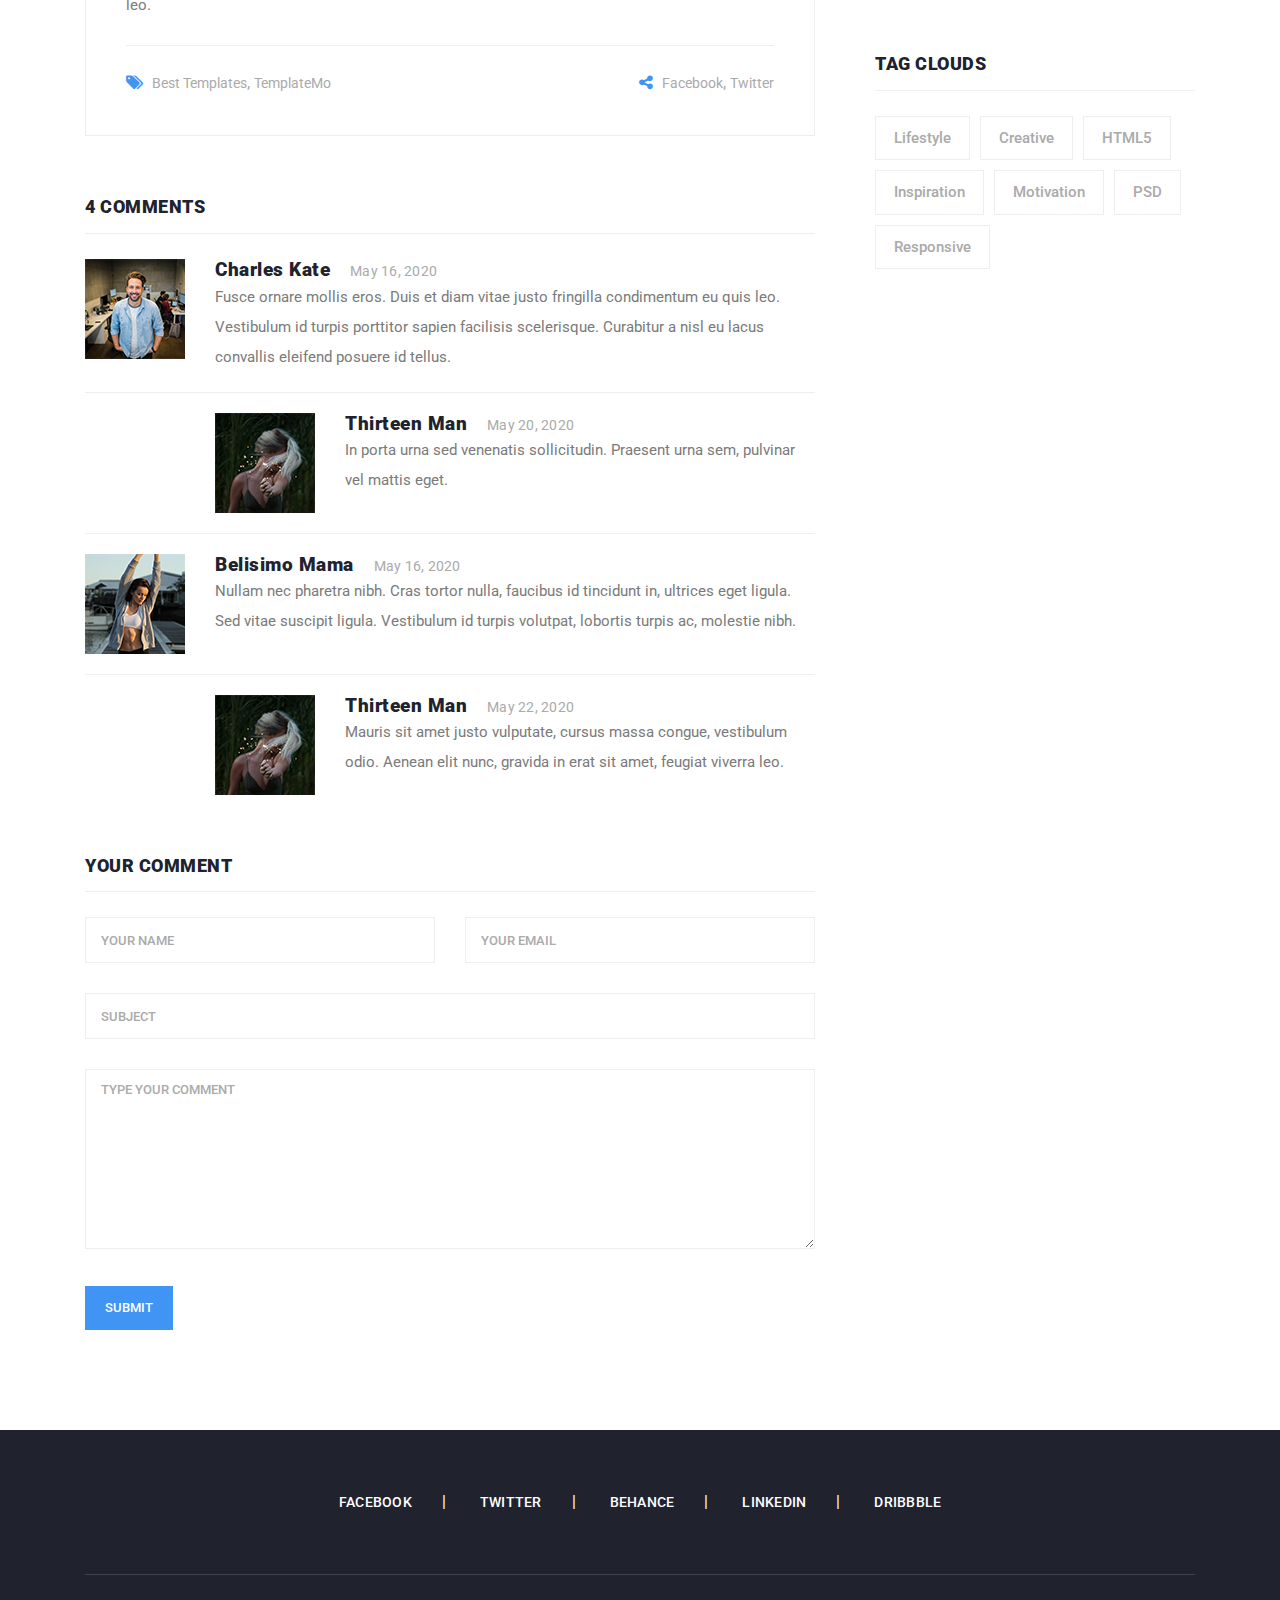
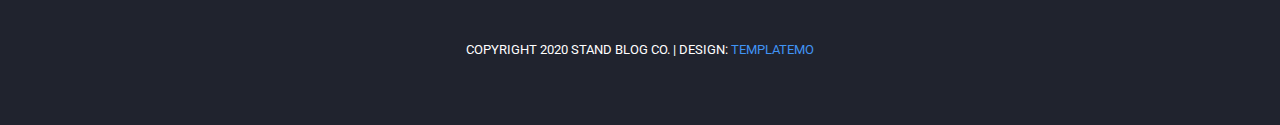
<file: #post-details.html>
<!DOCTYPE html>
<html lang="en">

  <head>

    <meta charset="utf-8">
    <meta name="viewport" content="width=device-width, initial-scale=1, shrink-to-fit=no">
    <meta name="description" content="">
    <meta name="author" content="">
    <link href="https://fonts.googleapis.com/css?family=Roboto:100,100i,300,300i,400,400i,500,500i,700,700i,900,900i&display=swap" rel="stylesheet">

    <title>Stand Blog - Post Details</title>

    <!-- Bootstrap core CSS -->
    <link href="vendor/bootstrap/css/bootstrap.min.css" rel="stylesheet">


    <!-- Additional CSS Files -->
    <link rel="stylesheet" href="assets/css/fontawesome.css">
    <link rel="stylesheet" href="assets/css/templatemo-stand-blog.css">
    <link rel="stylesheet" href="assets/css/owl.css">
<!--

TemplateMo 551 Stand Blog

https://templatemo.com/tm-551-stand-blog

-->
  </head>

  <body>

    <!-- ***** Preloader Start ***** -->
    <div id="preloader">
        <div class="jumper">
            <div></div>
            <div></div>
            <div></div>
        </div>
    </div>  
    <!-- ***** Preloader End ***** -->

    <!-- Header -->
    <header class="">
      <nav class="navbar navbar-expand-lg">
        <div class="container">
          <a class="navbar-brand" href="index.html"><h2>Stand Blog<em>.</em></h2></a>
          <button class="navbar-toggler" type="button" data-toggle="collapse" data-target="#navbarResponsive" aria-controls="navbarResponsive" aria-expanded="false" aria-label="Toggle navigation">
            <span class="navbar-toggler-icon"></span>
          </button>
          <div class="collapse navbar-collapse" id="navbarResponsive">
            <ul class="navbar-nav ml-auto">
              <li class="nav-item">
                <a class="nav-link" href="index.html">Home
                  <span class="sr-only">(current)</span>
                </a>
              </li> 
              <li class="nav-item">
                <a class="nav-link" href="about.html">About Us</a>
              </li>
              <li class="nav-item">
                <a class="nav-link" href="blog.html">Blog Entries</a>
              </li>
              <li class="nav-item active">
                <a class="nav-link" href="post-details.html">Post Details</a>
              </li>
              <li class="nav-item">
                <a class="nav-link" href="contact.html">Contact Us</a>
              </li>
            </ul>
          </div>
        </div>
      </nav>
    </header>

    <!-- Page Content -->
    <!-- Banner Starts Here -->
    <div class="heading-page header-text">
      <section class="page-heading">
        <div class="container">
          <div class="row">
            <div class="col-lg-12">
              <div class="text-content">
                <h4>Post Details</h4>
                <h2>Single blog post</h2>
              </div>
            </div>
          </div>
        </div>
      </section>
    </div>
    
    <!-- Banner Ends Here -->

    <section class="call-to-action">
      <div class="container">
        <div class="row">
          <div class="col-lg-12">
            <div class="main-content">
              <div class="row">
                <div class="col-lg-8">
                  <span>Stand Blog HTML5 Template</span>
                  <h4>Creative HTML Template For Bloggers!</h4>
                </div>
                <div class="col-lg-4">
                  <div class="main-button">
                    <a rel="nofollow" href="https://templatemo.com/tm-551-stand-blog" target="_parent">Download Now!</a>
                  </div>
                </div>
              </div>
            </div>
          </div>
        </div>
      </div>
    </section>


    <section class="blog-posts grid-system">
      <div class="container">
        <div class="row">
          <div class="col-lg-8">
            <div class="all-blog-posts">
              <div class="row">
                <div class="col-lg-12">
                  <div class="blog-post">
                    <div class="blog-thumb">
                      <img src="assets/images/blog-post-02.jpg" alt="">
                    </div>
                    <div class="down-content">
                      <span>Lifestyle</span>
                      <a href="post-details.html"><h4>Aenean pulvinar gravida sem nec</h4></a>
                      <ul class="post-info">
                        <li><a href="#">Admin</a></li>
                        <li><a href="#">May 12, 2020</a></li>
                        <li><a href="#">10 Comments</a></li>
                      </ul>
                      <p>You can browse different tags such as <a rel="nofollow" href="https://templatemo.com/tag/multi-page" target="_parent">multi-page</a>, <a rel="nofollow" href="https://templatemo.com/tag/resume" target="_parent">resume</a>, <a rel="nofollow" href="https://templatemo.com/tag/video" target="_parent">video</a>, etc. to see more CSS templates. Sed hendrerit rutrum arcu, non malesuada nisi. Sed id facilisis turpis. Donec justo elit, dapibus vel ultricies in, molestie sit amet risus. In nunc augue, rhoncus sed libero et, tincidunt tempor nisl. Donec egestas, quam eu rutrum ultrices, sapien ante posuere nisl, ac eleifend eros orci vel ante. Pellentesque vitae eleifend velit. Etiam blandit felis sollicitudin vestibulum feugiat.
                      <br><br>Donec tincidunt leo nec magna gravida varius. Suspendisse felis orci, egestas ac sodales quis, venenatis et neque. Vivamus facilisis dignissim arcu et blandit. Maecenas finibus dui non pulvinar lacinia. Ut lacinia finibus lorem vel porttitor. Suspendisse et metus nec libero ultrices varius eget in risus. Cras id nibh at erat pulvinar malesuada et non ipsum. Suspendisse id ipsum leo.</p>
                      <div class="post-options">
                        <div class="row">
                          <div class="col-6">
                            <ul class="post-tags">
                              <li><i class="fa fa-tags"></i></li>
                              <li><a href="#">Best Templates</a>,</li>
                              <li><a href="#">TemplateMo</a></li>
                            </ul>
                          </div>
                          <div class="col-6">
                            <ul class="post-share">
                              <li><i class="fa fa-share-alt"></i></li>
                              <li><a href="#">Facebook</a>,</li>
                              <li><a href="#"> Twitter</a></li>
                            </ul>
                          </div>
                        </div>
                      </div>
                    </div>
                  </div>
                </div>
                <div class="col-lg-12">
                  <div class="sidebar-item comments">
                    <div class="sidebar-heading">
                      <h2>4 comments</h2>
                    </div>
                    <div class="content">
                      <ul>
                        <li>
                          <div class="author-thumb">
                            <img src="assets/images/comment-author-01.jpg" alt="">
                          </div>
                          <div class="right-content">
                            <h4>Charles Kate<span>May 16, 2020</span></h4>
                            <p>Fusce ornare mollis eros. Duis et diam vitae justo fringilla condimentum eu quis leo. Vestibulum id turpis porttitor sapien facilisis scelerisque. Curabitur a nisl eu lacus convallis eleifend posuere id tellus.</p>
                          </div>
                        </li>
                        <li class="replied">
                          <div class="author-thumb">
                            <img src="assets/images/comment-author-02.jpg" alt="">
                          </div>
                          <div class="right-content">
                            <h4>Thirteen Man<span>May 20, 2020</span></h4>
                            <p>In porta urna sed venenatis sollicitudin. Praesent urna sem, pulvinar vel mattis eget.</p>
                          </div>
                        </li>
                        <li>
                          <div class="author-thumb">
                            <img src="assets/images/comment-author-03.jpg" alt="">
                          </div>
                          <div class="right-content">
                            <h4>Belisimo Mama<span>May 16, 2020</span></h4>
                            <p>Nullam nec pharetra nibh. Cras tortor nulla, faucibus id tincidunt in, ultrices eget ligula. Sed vitae suscipit ligula. Vestibulum id turpis volutpat, lobortis turpis ac, molestie nibh.</p>
                          </div>
                        </li>
                        <li class="replied">
                          <div class="author-thumb">
                            <img src="assets/images/comment-author-02.jpg" alt="">
                          </div>
                          <div class="right-content">
                            <h4>Thirteen Man<span>May 22, 2020</span></h4>
                            <p>Mauris sit amet justo vulputate, cursus massa congue, vestibulum odio. Aenean elit nunc, gravida in erat sit amet, feugiat viverra leo.</p>
                          </div>
                        </li>
                      </ul>
                    </div>
                  </div>
                </div>
                <div class="col-lg-12">
                  <div class="sidebar-item submit-comment">
                    <div class="sidebar-heading">
                      <h2>Your comment</h2>
                    </div>
                    <div class="content">
                      <form id="comment" action="#" method="post">
                        <div class="row">
                          <div class="col-md-6 col-sm-12">
                            <fieldset>
                              <input name="name" type="text" id="name" placeholder="Your name" required="">
                            </fieldset>
                          </div>
                          <div class="col-md-6 col-sm-12">
                            <fieldset>
                              <input name="email" type="text" id="email" placeholder="Your email" required="">
                            </fieldset>
                          </div>
                          <div class="col-md-12 col-sm-12">
                            <fieldset>
                              <input name="subject" type="text" id="subject" placeholder="Subject">
                            </fieldset>
                          </div>
                          <div class="col-lg-12">
                            <fieldset>
                              <textarea name="message" rows="6" id="message" placeholder="Type your comment" required=""></textarea>
                            </fieldset>
                          </div>
                          <div class="col-lg-12">
                            <fieldset>
                              <button type="submit" id="form-submit" class="main-button">Submit</button>
                            </fieldset>
                          </div>
                        </div>
                      </form>
                    </div>
                  </div>
                </div>
              </div>
            </div>
          </div>
          <div class="col-lg-4">
            <div class="sidebar">
              <div class="row">
                <div class="col-lg-12">
                  <div class="sidebar-item search">
                    <form id="search_form" name="gs" method="GET" action="#">
                      <input type="text" name="q" class="searchText" placeholder="type to search..." autocomplete="on">
                    </form>
                  </div>
                </div>
                <div class="col-lg-12">
                  <div class="sidebar-item recent-posts">
                    <div class="sidebar-heading">
                      <h2>Recent Posts</h2>
                    </div>
                    <div class="content">
                      <ul>
                        <li><a href="post-details.html">
                          <h5>Vestibulum id turpis porttitor sapien facilisis scelerisque</h5>
                          <span>May 31, 2020</span>
                        </a></li>
                        <li><a href="post-details.html">
                          <h5>Suspendisse et metus nec libero ultrices varius eget in risus</h5>
                          <span>May 28, 2020</span>
                        </a></li>
                        <li><a href="post-details.html">
                          <h5>Swag hella echo park leggings, shaman cornhole ethical coloring</h5>
                          <span>May 14, 2020</span>
                        </a></li>
                      </ul>
                    </div>
                  </div>
                </div>
                <div class="col-lg-12">
                  <div class="sidebar-item categories">
                    <div class="sidebar-heading">
                      <h2>Categories</h2>
                    </div>
                    <div class="content">
                      <ul>
                        <li><a href="#">- Nature Lifestyle</a></li>
                        <li><a href="#">- Awesome Layouts</a></li>
                        <li><a href="#">- Creative Ideas</a></li>
                        <li><a href="#">- Responsive Templates</a></li>
                        <li><a href="#">- HTML5 / CSS3 Templates</a></li>
                        <li><a href="#">- Creative &amp; Unique</a></li>
                      </ul>
                    </div>
                  </div>
                </div>
                <div class="col-lg-12">
                  <div class="sidebar-item tags">
                    <div class="sidebar-heading">
                      <h2>Tag Clouds</h2>
                    </div>
                    <div class="content">
                      <ul>
                        <li><a href="#">Lifestyle</a></li>
                        <li><a href="#">Creative</a></li>
                        <li><a href="#">HTML5</a></li>
                        <li><a href="#">Inspiration</a></li>
                        <li><a href="#">Motivation</a></li>
                        <li><a href="#">PSD</a></li>
                        <li><a href="#">Responsive</a></li>
                      </ul>
                    </div>
                  </div>
                </div>
              </div>
            </div>
          </div>
        </div>
      </div>
    </section>

    
    <footer>
      <div class="container">
        <div class="row">
          <div class="col-lg-12">
            <ul class="social-icons">
              <li><a href="#">Facebook</a></li>
              <li><a href="#">Twitter</a></li>
              <li><a href="#">Behance</a></li>
              <li><a href="#">Linkedin</a></li>
              <li><a href="#">Dribbble</a></li>
            </ul>
          </div>
          <div class="col-lg-12">
            <div class="copyright-text">
              <p>Copyright 2020 Stand Blog Co.
                    
                 | Design: <a rel="nofollow" href="https://templatemo.com" target="_parent">TemplateMo</a></p>
            </div>
          </div>
        </div>
      </div>
    </footer>


    <!-- Bootstrap core JavaScript -->
    <script src="vendor/jquery/jquery.min.js"></script>
    <script src="vendor/bootstrap/js/bootstrap.bundle.min.js"></script>


    <!-- Additional Scripts -->
    <script src="assets/js/custom.js"></script>
    <script src="assets/js/owl.js"></script>
    <script src="assets/js/slick.js"></script>
    <script src="assets/js/isotope.js"></script>
    <script src="assets/js/accordions.js"></script>


    <script language = "text/Javascript"> 
      cleared[0] = cleared[1] = cleared[2] = 0; //set a cleared flag for each field
      function clearField(t){                   //declaring the array outside of the
      if(! cleared[t.id]){                      // function makes it static and global
          cleared[t.id] = 1;  // you could use true and false, but that's more typing
          t.value='';         // with more chance of typos
          t.style.color='#fff';
          }
      }
    </script>


  </body>

</html>
</file>
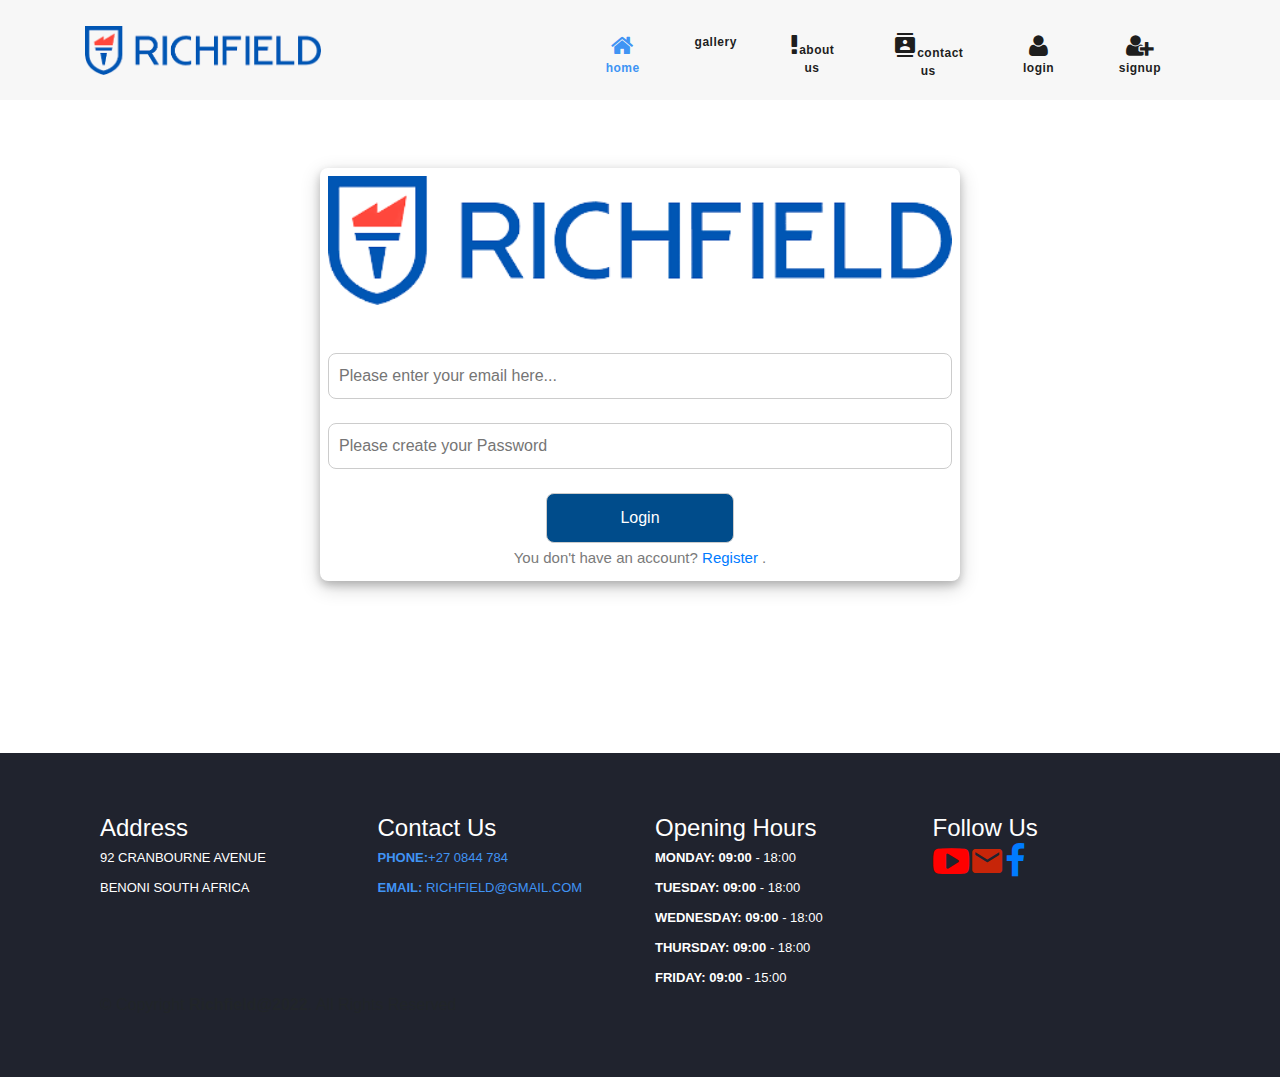
<file: login.html>
<!DOCTYPE html>
<html lang="en">

<head>

    <meta charset="utf-8">
    <meta name="viewport" content="width=device-width, initial-scale=1, shrink-to-fit=no">
    <meta name="description" content="">
    <meta name="author" content="TemplateMo">
    <link
        href="https://fonts.googleapis.com/css?family=Roboto:100,100i,300,300i,400,400i,500,500i,700,700i,900,900i&display=swap"
        rel="stylesheet">

    <title>Login-Entrepreneurship-Hub</title>
    <link href="https://fonts.googleapis.com/icon?family=Material+Icons" rel="stylesheet">
    <link rel="stylesheet" href="https://cdnjs.cloudflare.com/ajax/libs/font-awesome/4.7.0/css/font-awesome.min.css">
    <!-- Bootstrap core CSS -->
    <link href="vendor/bootstrap/css/bootstrap.min.css" rel="stylesheet">


    <link rel="stylesheet" href="custom.css">
    <!-- Additional CSS Files -->
    <link rel="stylesheet" href="assets/css/fontawesome.css">
    <link rel="stylesheet" href="assets/css/templatemo-stand-blog.css">
    <link rel="stylesheet" href="assets/css/owl.css">
    <!--

TemplateMo 551 Stand Blog

https://templatemo.com/tm-551-stand-blog

-->

<style>
    /*for the body*/
body {
  font-family: Arial;
 
}
 /*for the register button*/
.register_button {
    color: white;
    cursor: pointer;
  background-color: rgb(0, 76, 139);
  margin:auto;
  width:30%;
  border-radius: 8px;
  border: 1px solid #ccc;
  padding: 12px;
 text-align: center;
 
}
.register_button:hover{
    background-color: rgb(0, 183, 255);
}

input[type=email],input[type=text],input[type=password]{
    width: 100%;
    display: inline-block;
  padding: 10px;
 
  border-radius:8px ;
  border: 1px solid #ccc;
} 

 /*for the form*/
.R_form2{
    
    box-shadow: 0 4px 8px 0 rgba(0, 0, 0, 0.2), 0 6px 20px 0 rgba(0, 0, 0, 0.19);
    width: 50%;
    border-radius: 8px;
    padding: 8px;
   
} 
 /*for the heading*/
h1{
   
    text-align: center;
}

@media screen and (max-width: 700px) {
    .R_form2{
    
   
    width: 90%;
   
   
} 
}

</style>

</head>

<body>

    <!-- ***** Preloader Start ***** -->
    <div id="preloader">
        <div class="jumper">
            <div></div>
            <div></div>
            <div></div>
        </div>
    </div>
    <!-- ***** Preloader End ***** -->

    <!-- Header -->
    <header class="">
        <nav class="navbar navbar-expand-lg">
            <div class="container">
                <a class="navbar-brand" href="index.html"><img src="rgtlogo.png" alt="logo" style="width:50%"></a>
                <button class="navbar-toggler" type="button" data-toggle="collapse" data-target="#navbarResponsive"
                    aria-controls="navbarResponsive" aria-expanded="false" aria-label="Toggle navigation">
                    <span class="navbar-toggler-icon"></span>
                </button>
                <div class="collapse navbar-collapse" id="navbarResponsive">
                    <ul class="navbar-nav ml-auto">
                        <li class="nav-item active">
                            <a class="nav-link" href="index.html"><i class="fa fa-home" style="font-size:24px"></i>Home
                                <span class="sr-only">(current)</span>
                            </a>
                        </li>

                        <li class="nav-item">
                             <a class="nav-link" href="gallery.html">Gallery</a>
                        </li>

                        <li class="nav-item">
                            <a class="nav-link" href="#about.html"><i class="fa fa-exclamation"
                                    style="font-size:24px"></i>About Us</a>
                        </li>

                        <li class="nav-item">
                            <a class="nav-link" href="contact.html"><i class="material-icons"
                                    style="font-size:24px">contacts</i>Contact Us</a>
                        </li>


                        <li class="nav-item">
                            <a class="nav-link" href="login.html"><i class="fa fa-user" style="font-size:24px"></i>Login</a>
                        </li>
                        <li class="nav-item">
                            <a class="nav-link" href="signUp.html"><i class="fa fa-user-plus"
                                    style="font-size:24px"></i>SignUp</a>
                        </li>
                    </ul>
                </div>
            </div>
        </nav>
    </header>
   <br>  <br>  <br>  <br>  <br>  <br>  <br>



    <section>
        <center>
        <div class="R_form2">
           
                <form class="">
                    <div class="">
                        <!--heading -->
                        <div>
                            <img src="rgtlogo.png" alt="logo" style="width: 100%;">
                        </div>
                        
                        <br></br>
                        <!--Creating the form -->
                      
                       
                        <input type="email" placeholder="Please enter your email here..." name="e-mail" id="R_email"
                            required>
                        <!--it's required -->
                        <!--Fill in password and confirm -->
                        <br><br>
                        <input type="password" placeholder="Please create your Password" name="password" id="R_password"
                            required>
                        <!--confirm your password-->
    
                       
                            <br><br>
                        <!--Put the link for the page that contains the rules and conditions...-->
                        
                        <!--Creating a submit  button-->
                        <button type="submit" class="register_button">Login</button>
                    </div>
    
                    <div class="R_form">
                        <!--Put the longin form link below to direct the user to sign in if alredy have an account-->
                        <p>You don't have an account? <a href="signUp.html"> Register </a>.</p>
                    </div>
    
                </form>
           
        </div>
     <!--end of form-->
    </center>
    </section>

    <br><br><br>
    <section>
        <footer>
            <div class="container" style="text-align: left;">
                <div class="row">
                    <div class="col-lg-12">

                    </div>
                    <div class="col-lg-12">
                        <div class="copyright-text">
                            <div class="container">
                                <div class="row gy-3">
                                    <div class="col-lg-3 col-md-6 d-flex">
                                        <i class="bi bi-geo-alt icon"></i>
                                        <div>
                                            <h4 style="color: white;">Address</h4>
                                            <a href="https://www.google.com/maps/dir//92+Cranbourne+Ave,+Benoni,+1500/@-26.1909,28.3071953,15z/data=!4m9!4m8!1m0!1m5!1m1!1s0x1e953d71420b933d:0xe4a0128e23f166d9!2m2!1d28.31595!2d-26.1909!3e0"
                                                target="_blank">
                                                <p>
                                                    92 Cranbourne Avenue <br>
                                                    Benoni South Africa<br>
                                                </p>
                                            </a>
                                        </div>

                                    </div>

                                    <div class="col-lg-3 col-md-6 footer-links d-flex">
                                        <i class="bi bi-telephone icon"></i>
                                        <div>
                                            <h4 style="color: white;">Contact Us</h4>
                                            <p>
                                                <a href="tel:+0731370603"> <strong>Phone:</strong>+27 0844 784<br></a>
                                                <a href="mailto:richfield@gmail.com"><strong>Email:</strong>
                                                    richfield@gmail.com<br></a>
                                            </p>
                                        </div>
                                    </div>

                                    <div class="col-lg-3 col-md-6 footer-links d-flex">
                                        <i class="bi bi-clock icon"></i>
                                        <div>
                                            <h4 style="color: white;">Opening Hours</h4>
                                            <p>
                                                <strong>Monday: 09:00</strong> - 18:00<br>
                                                <strong>Tuesday: 09:00</strong> - 18:00<br>
                                                <strong>Wednesday: 09:00</strong> - 18:00<br>
                                                <strong>Thursday: 09:00</strong> - 18:00<br>
                                                <strong>Friday: 09:00</strong> - 15:00<br>


                                            </p>
                                        </div>
                                    </div>

                                    <div class="col-lg-3 col-md-6 footer-links">
                                        <h4 style="color: white;">Follow Us</h4>
                                        <div class="social-links d-flex">
                                            <a href="" target="_blank" class="youtube"><i class="fa fa-youtube-play"
                                                    style="font-size:36px;color:red"></i></a>
                                            <a href="" target="_blank" class="mail"><i class="material-icons"
                                                    style="font-size:36px; color:rgb(199, 37, 9);">email</i></a>
                                            <a href="#" target="_blank" class="facebook"><i class="fa fa-facebook"
                                                    style="font-size:36px"></i></a>


                                        </div>
                                    </div>

                                </div>
                            </div>

                            <div class="container">
                                <div class="copyright">
                                    &copy; Copyright <strong><span>Richfield@2022</span></strong>. All Rights Reserved
                                </div>

                            </div>
                        </div>
                    </div>
                </div>
            </div>
        </footer>
    </section>



    <!-- Bootstrap core JavaScript -->
    <script src="vendor/jquery/jquery.min.js"></script>
    <script src="vendor/bootstrap/js/bootstrap.bundle.min.js"></script>

    <!-- Additional Scripts -->
    <script src="assets/js/custom.js"></script>
    <script src="assets/js/owl.js"></script>
    <script src="assets/js/slick.js"></script>
    <script src="assets/js/isotope.js"></script>
    <script src="assets/js/accordions.js"></script>

    <script language="text/Javascript">
        cleared[0] = cleared[1] = cleared[2] = 0; //set a cleared flag for each field
        function clearField(t) {                   //declaring the array outside of the
            if (!cleared[t.id]) {                      // function makes it static and global
                cleared[t.id] = 1;  // you could use true and false, but that's more typing
                t.value = '';         // with more chance of typos
                t.style.color = '#fff';
            }
        }
    </script>

</body>

</html>
</file>
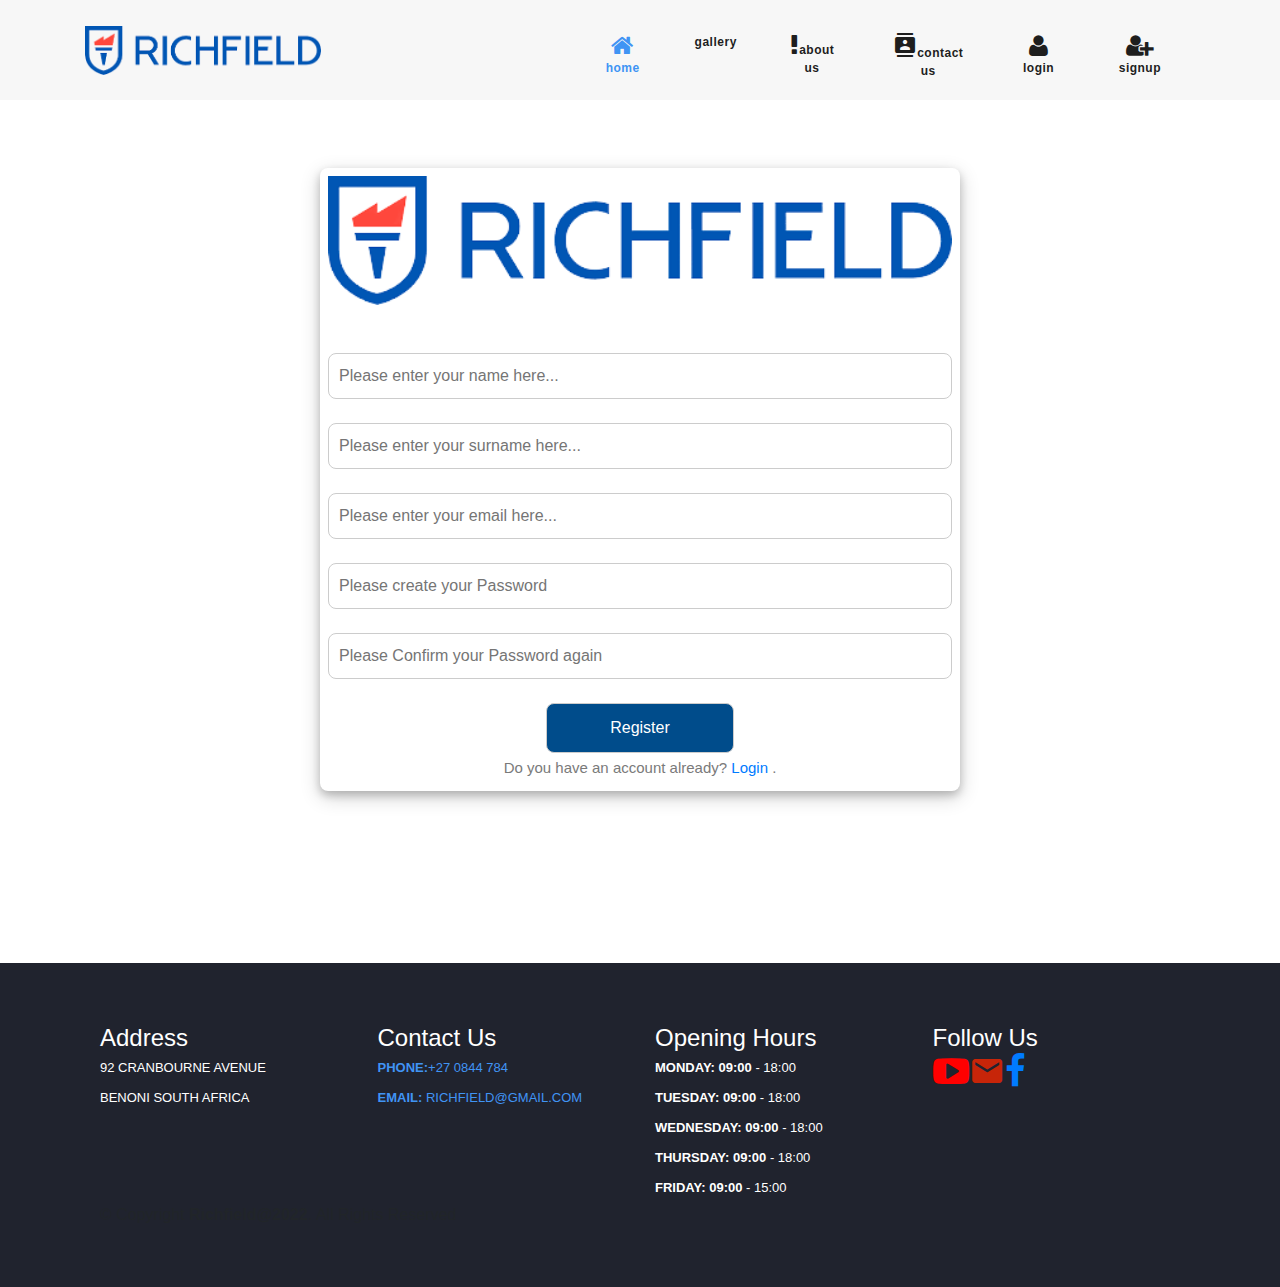
<file: signUp.html>
<!DOCTYPE html>
<html lang="en">

<head>

    <meta charset="utf-8">
    <meta name="viewport" content="width=device-width, initial-scale=1, shrink-to-fit=no">
    <meta name="description" content="">
    <meta name="author" content="TemplateMo">
    <link
        href="https://fonts.googleapis.com/css?family=Roboto:100,100i,300,300i,400,400i,500,500i,700,700i,900,900i&display=swap"
        rel="stylesheet">

    <title>entrepreneurship-Hub</title>
    <link href="https://fonts.googleapis.com/icon?family=Material+Icons" rel="stylesheet">
    <link rel="stylesheet" href="https://cdnjs.cloudflare.com/ajax/libs/font-awesome/4.7.0/css/font-awesome.min.css">
    <!-- Bootstrap core CSS -->
    <link href="vendor/bootstrap/css/bootstrap.min.css" rel="stylesheet">


    <link rel="stylesheet" href="custom.css">
    <!-- Additional CSS Files -->
    <link rel="stylesheet" href="assets/css/fontawesome.css">
    <link rel="stylesheet" href="assets/css/templatemo-stand-blog.css">
    <link rel="stylesheet" href="assets/css/owl.css">
    <!--

TemplateMo 551 Stand Blog

https://templatemo.com/tm-551-stand-blog

-->

<style>
    /*for the body*/
body {
  font-family: Arial;
 
}
 /*for the register button*/
.register_button {
    color: white;
    cursor: pointer;
  background-color: rgb(0, 76, 139);
  margin:auto;
  width:30%;
  border-radius: 8px;
  border: 1px solid #ccc;
  padding: 12px;
 text-align: center;
 
}
.register_button:hover{
    background-color: rgb(0, 183, 255);
}

input[type=email],input[type=text],input[type=password]{
    width: 100%;
    display: inline-block;
  padding: 10px;
 
  border-radius:8px ;
  border: 1px solid #ccc;
} 

 /*for the form*/
.R_form2{
    
    box-shadow: 0 4px 8px 0 rgba(0, 0, 0, 0.2), 0 6px 20px 0 rgba(0, 0, 0, 0.19);
    width: 50%;
    border-radius: 8px;
    padding: 8px;
   
} 
 /*for the heading*/
h1{
   
    text-align: center;
}

@media screen and (max-width: 700px) {
    .R_form2{
    
   
    width: 90%;
   
   
} 
}

</style>

</head>

<body>

    <!-- ***** Preloader Start ***** -->
    <div id="preloader">
        <div class="jumper">
            <div></div>
            <div></div>
            <div></div>
        </div>
    </div>
    <!-- ***** Preloader End ***** -->

    <!-- Header -->
    <header class="">
        <nav class="navbar navbar-expand-lg">
            <div class="container">
                <a class="navbar-brand" href="index.html"><img src="rgtlogo.png" alt="logo" style="width:50%"></a>
                <button class="navbar-toggler" type="button" data-toggle="collapse" data-target="#navbarResponsive"
                    aria-controls="navbarResponsive" aria-expanded="false" aria-label="Toggle navigation">
                    <span class="navbar-toggler-icon"></span>
                </button>
                <div class="collapse navbar-collapse" id="navbarResponsive">
                    <ul class="navbar-nav ml-auto">
                        <li class="nav-item active">
                            <a class="nav-link" href="index.html"><i class="fa fa-home" style="font-size:24px"></i>Home
                                <span class="sr-only">(current)</span>
                            </a>
                        </li>

                        <li class="nav-item">
                             <a class="nav-link" href="gallery.html">Gallery</a>
                        </li>

                        <li class="nav-item">
                            <a class="nav-link" href="#about.html"><i class="fa fa-exclamation"
                                    style="font-size:24px"></i>About Us</a>
                        </li>

                        <li class="nav-item">
                            <a class="nav-link" href="contact.html"><i class="material-icons"
                                    style="font-size:24px">contacts</i>Contact Us</a>
                        </li>


                        <li class="nav-item">
                            <a class="nav-link" href="login.html"><i class="fa fa-user" style="font-size:24px"></i>Login</a>
                        </li>
                        <li class="nav-item">
                            <a class="nav-link" href="signUp.html"><i class="fa fa-user-plus"
                                    style="font-size:24px"></i>SignUp</a>
                        </li>
                    </ul>
                </div>
            </div>
        </nav>
    </header>
   <br>  <br>  <br>  <br>  <br>  <br>  <br>



    <section>
        <center>
        <div class="R_form2">
           
                <form class="">
                    <div class="">
                        <!--heading -->
                        <div>
                            <img src="rgtlogo.png" alt="logo" style="width: 100%;">
                        </div>
                        
                        <br></br>
                        <!--Creating the form -->
                      
                        <input type="text" placeholder="Please enter your name here..." name="name" id="R_name"
                            required>
                        <!--it's required -->
    
                        <br><br>
                       
                        <input type="text" placeholder="Please enter your surname here..." name="surname" id="R_surname"
                            required>
                        <!--it's required -->
                        <br><br>
                       
                        <input type="email" placeholder="Please enter your email here..." name="e-mail" id="R_email"
                            required>
                        <!--it's required -->
                        <!--Fill in password and confirm -->
                        <br><br>
                        <input type="password" placeholder="Please create your Password" name="password" id="R_password"
                            required>
                        <!--confirm your password-->
    
                        <br><br>
                        <input type="password" placeholder="Please Confirm your Password again" name="passwordconfirm"
                            id="R_passwordConfirm" required>
                            <br><br>
                        <!--Put the link for the page that contains the rules and conditions...-->
                        
                        <!--Creating a submit  button-->
                        <button type="submit" class="register_button">Register</button>
                    </div>
    
                    <div class="R_form">
                        <!--Put the longin form link below to direct the user to sign in if alredy have an account-->
                        <p>Do you have an account already? <a href="login.html"> Login </a>.</p>
                    </div>
    
                </form>
           
        </div>
     <!--end of form-->
    </center>
    </section>

    <br><br><br>
    <section>
        <footer>
            <div class="container" style="text-align: left;">
                <div class="row">
                    <div class="col-lg-12">

                    </div>
                    <div class="col-lg-12">
                        <div class="copyright-text">
                            <div class="container">
                                <div class="row gy-3">
                                    <div class="col-lg-3 col-md-6 d-flex">
                                        <i class="bi bi-geo-alt icon"></i>
                                        <div>
                                            <h4 style="color: white;">Address</h4>
                                            <a href="https://www.google.com/maps/dir//92+Cranbourne+Ave,+Benoni,+1500/@-26.1909,28.3071953,15z/data=!4m9!4m8!1m0!1m5!1m1!1s0x1e953d71420b933d:0xe4a0128e23f166d9!2m2!1d28.31595!2d-26.1909!3e0"
                                                target="_blank">
                                                <p>
                                                    92 Cranbourne Avenue <br>
                                                    Benoni South Africa<br>
                                                </p>
                                            </a>
                                        </div>

                                    </div>

                                    <div class="col-lg-3 col-md-6 footer-links d-flex">
                                        <i class="bi bi-telephone icon"></i>
                                        <div>
                                            <h4 style="color: white;">Contact Us</h4>
                                            <p>
                                                <a href="tel:+0731370603"> <strong>Phone:</strong>+27 0844 784<br></a>
                                                <a href="mailto:richfield@gmail.com"><strong>Email:</strong>
                                                    richfield@gmail.com<br></a>
                                            </p>
                                        </div>
                                    </div>

                                    <div class="col-lg-3 col-md-6 footer-links d-flex">
                                        <i class="bi bi-clock icon"></i>
                                        <div>
                                            <h4 style="color: white;">Opening Hours</h4>
                                            <p>
                                                <strong>Monday: 09:00</strong> - 18:00<br>
                                                <strong>Tuesday: 09:00</strong> - 18:00<br>
                                                <strong>Wednesday: 09:00</strong> - 18:00<br>
                                                <strong>Thursday: 09:00</strong> - 18:00<br>
                                                <strong>Friday: 09:00</strong> - 15:00<br>


                                            </p>
                                        </div>
                                    </div>

                                    <div class="col-lg-3 col-md-6 footer-links">
                                        <h4 style="color: white;">Follow Us</h4>
                                        <div class="social-links d-flex">
                                            <a href="" target="_blank" class="youtube"><i class="fa fa-youtube-play"
                                                    style="font-size:36px;color:red"></i></a>
                                            <a href="" target="_blank" class="mail"><i class="material-icons"
                                                    style="font-size:36px; color:rgb(199, 37, 9);">email</i></a>
                                            <a href="#" target="_blank" class="facebook"><i class="fa fa-facebook"
                                                    style="font-size:36px"></i></a>


                                        </div>
                                    </div>

                                </div>
                            </div>

                            <div class="container">
                                <div class="copyright">
                                    &copy; Copyright <strong><span>Richfield@2022</span></strong>. All Rights Reserved
                                </div>

                            </div>
                        </div>
                    </div>
                </div>
            </div>
        </footer>
    </section>



    <!-- Bootstrap core JavaScript -->
    <script src="vendor/jquery/jquery.min.js"></script>
    <script src="vendor/bootstrap/js/bootstrap.bundle.min.js"></script>

    <!-- Additional Scripts -->
    <script src="assets/js/custom.js"></script>
    <script src="assets/js/owl.js"></script>
    <script src="assets/js/slick.js"></script>
    <script src="assets/js/isotope.js"></script>
    <script src="assets/js/accordions.js"></script>

    <script language="text/Javascript">
        cleared[0] = cleared[1] = cleared[2] = 0; //set a cleared flag for each field
        function clearField(t) {                   //declaring the array outside of the
            if (!cleared[t.id]) {                      // function makes it static and global
                cleared[t.id] = 1;  // you could use true and false, but that's more typing
                t.value = '';         // with more chance of typos
                t.style.color = '#fff';
            }
        }
    </script>

</body>

</html>
</file>
<file: custom.css>
.nav-item a{
    font-size: 12px !important;
    text-transform: lowercase !important;
   font-family: Verdana, Geneva, Tahoma, sans-serif !important;
}

.banner{
    height: 600px;
    background-image: url('rgt.png');
    background-size: contain;
    background-repeat: no-repeat;
}
</file>
<file: assets/css/templatemo-stand-blog.css>
/* 

TemplateMo 551 Stand Blog

https://templatemo.com/tm-551-stand-blog

*/

body {
  font-family: 'Roboto', sans-serif;
  overflow-x: hidden;
  text-rendering: optimizeLegibility;
  -webkit-font-smoothing: antialiased;
  -moz-osx-font-smoothing: grayscale;
}
p {
	margin-bottom: 0px;
	font-size: 15px;
	font-weight: 400;
	color: #7a7a7a;
	line-height: 30px;
}
a {
	text-decoration: none!important;
}
ul {
	padding: 0;
	margin: 0;
	list-style: none;
}

h1,h2,h3,h4,h5,h6 {
	margin: 0px;
}

.main-button a {
	display: inline-block;
	background-color: #4094f4;
	color: #fff;
	font-size: 13px;
	font-weight: 500;
	padding: 12px 20px;
	text-transform: uppercase;
	transition: all .3s;
}

.main-button a:hover {
	background-color: #4094f4;
}

.heading-page {
	padding-top: 110px;
}

.page-heading {
	margin: 0px 10px;
	padding: 120px 0px;
	text-align: left;
	background-position: center center;
	background-repeat: no-repeat;
	background-size: cover;
	background-image: url(../images/heading-bg.jpg);
}

.page-heading .text-content h4 {
	color: #4094f4;
	font-size: 18px;
	text-transform: uppercase;
	font-weight: 900;
	letter-spacing: 0.5px;
	margin-bottom: 15px;
}

.page-heading .text-content h2 {
	color: #fff;
	font-size: 36px;
	font-weight: 700;
	text-transform: uppercase;
	letter-spacing: 0.5px;
}

#preloader {
  overflow: hidden;
  background: #4094f4;
  left: 0;
  right: 0;
  top: 0;
  bottom: 0;
  position: fixed;
  z-index: 9999999;
  color: #fff;
}

#preloader .jumper {
  left: 0;
  top: 0;
  right: 0;
  bottom: 0;
  display: block;
  position: absolute;
  margin: auto;
  width: 50px;
  height: 50px;
}

#preloader .jumper > div {
  background-color: #fff;
  width: 10px;
  height: 10px;
  border-radius: 100%;
  -webkit-animation-fill-mode: both;
  animation-fill-mode: both;
  position: absolute;
  opacity: 0;
  width: 50px;
  height: 50px;
  -webkit-animation: jumper 1s 0s linear infinite;
  animation: jumper 1s 0s linear infinite;
}

#preloader .jumper > div:nth-child(2) {
  -webkit-animation-delay: 0.33333s;
  animation-delay: 0.33333s;
}

#preloader .jumper > div:nth-child(3) {
  -webkit-animation-delay: 0.66666s;
  animation-delay: 0.66666s;
}

@-webkit-keyframes jumper {
  0% {
    opacity: 0;
    -webkit-transform: scale(0);
    transform: scale(0);
  }
  5% {
    opacity: 1;
  }
  100% {
    -webkit-transform: scale(1);
    transform: scale(1);
    opacity: 0;
  }
}

@keyframes jumper {
  0% {
    opacity: 0;
    -webkit-transform: scale(0);
    transform: scale(0);
  }
  5% {
    opacity: 1;
  }
  100% {
    opacity: 0;
  }
}


/* Header Style */
header {
	position: absolute;
	z-index: 99999;
	width: 100%;
	height: 100px;
	background-color: #f7f7f7;
	-webkit-transition: all 0.3s ease-in-out 0s;
    -moz-transition: all 0.3s ease-in-out 0s;
    -o-transition: all 0.3s ease-in-out 0s;
    transition: all 0.3s ease-in-out 0s;
}
header .navbar {
	padding: 25px 0px;
}
.background-header .navbar {
	padding: 17px 0px;
}
.background-header {
	top: 0;
	height: 80px;
	position: fixed;
	box-shadow: 0px 1px 10px rgba(0,0,0,0.1);
}
.background-header .navbar-brand h2 {
	color: #121212!important;
}
.background-header .navbar-nav a.nav-link {
	color: #1e1e1e!important;
}
.background-header .navbar-nav .nav-link:hover,
.background-header .navbar-nav .active>.nav-link,
.background-header .navbar-nav .nav-link.active,
.background-header .navbar-nav .nav-link.show,
.background-header .navbar-nav .show>.nav-link {
	color: #409df4!important;
}
.navbar .navbar-brand {
	float: 	left;
	margin-top: -12px;
	outline: none;
}
.navbar .navbar-brand h2 {
	color: #1e1e1e;
	text-transform: uppercase;
	font-size: 24px;
	font-weight: 900;
	-webkit-transition: all .3s ease 0s;
    -moz-transition: all .3s ease 0s;
    -o-transition: all .3s ease 0s;
    transition: all .3s ease 0s;
}
.navbar .navbar-brand h2 em {
	font-size: 44px;
	font-style: normal;
	color: #40a3f4;
}
#navbarResponsive {
	z-index: 999;
}
.navbar-collapse {
	text-align: center;
}
.navbar .navbar-nav .nav-item {
	margin: 0px 15px;
}
.navbar .navbar-nav a.nav-link {
	text-transform: capitalize;
	font-size: 15px;
	font-weight: 800;
	text-transform: uppercase;
	letter-spacing: 0.5px;
	color: #1e1e1e;
	transition: all 0.3s;
}
.navbar .navbar-nav .nav-link:hover,
.navbar .navbar-nav .active>.nav-link,
.navbar .navbar-nav .nav-link.active,
.navbar .navbar-nav .nav-link.show,
.navbar .navbar-nav .show>.nav-link {
	color: #4094f4;
}
.navbar .navbar-toggler-icon {
	background-image: none;
}
.navbar .navbar-toggler {
	border-color: #fff;
	background-color: #4094f4;	
	height: 46px;
	outline: none;
	border-radius: 0px;
	position: absolute;
	right: 30px;
	top: 25px;
}
.navbar .navbar-toggler-icon:after {
	content: '\f0c9';
	color: #fff;
	font-size: 18px;
	line-height: 30px;
	font-family: 'FontAwesome';
}



/* Banner Style */
.main-banner .container-fluid {
	padding: 0px 10px;
	margin-bottom: -24px;
}
.owl-banner {
	padding-top: 110px;
}

.owl-banner .item {
	position: relative;
}

.owl-banner .item .item-content {
	position: absolute;
	bottom: 40px;
	left: 40px;
}

.owl-banner .item .item-content .meta-category span {
	color: #4094f4;
	font-size: 18px;
	text-transform: uppercase;
	font-weight: 900;
	letter-spacing: 0.25px;
}

.owl-banner .item .item-content h4 {
	font-size: 24px;
	font-weight: 900;
	color: #fff;
	letter-spacing: 0.5px;
	text-transform: capitalize;
	margin: 10px 0px 12px 0px;
}

.owl-banner .item .item-content ul li {
	display: inline-block;
	margin-right: 8px;
}

.owl-banner .item .item-content ul li:after {
	content: '|';
	color: #fff;
	margin-left: 8px;
}

.owl-banner .item .item-content ul li:last-child::after {
	display: none;
}

.owl-banner .item .item-content ul li a {
	font-size: 14px;
	color: #fff;
	font-weight: 500;
	transition: all .3s;
}

.owl-banner .item .item-content ul li a:hover {
	color: #4094f4;
}

.owl-banner .owl-nav {
	position: absolute;
	top: 50%;
	width: 100%;
}

.owl-banner .owl-nav .owl-prev {
	position: absolute;
	left: 40px;
}

.owl-banner .owl-nav .owl-next {
	position: absolute;
	right: 40px;
}

.owl-banner .owl-nav button {
	outline: none;
}

.owl-banner .owl-nav button span {
	color: #fff;
	font-size: 36px;
	width: 60px;
	height: 60px;
	display: inline-block;
	text-align: center;
	line-height: 60px;
	background-color: rgba(250,250,250,0.3);
}


/* Call To Action */

.call-to-action {
	margin-top: 100px;
}

.call-to-action .main-content {
	padding: 40px;
	background-image: url(../images/cta-bg.jpg);
	background-position: center center;
	background-repeat: no-repeat;
	background-size: cover;
}

.call-to-action .main-content span {
	color: #4094f4;
	font-size: 18px;
	font-weight: 900;
	letter-spacing: 0.5px;
}

.call-to-action .main-content h4 {
	margin-bottom: 0px;
	margin-top: 12px;
	color: #fff;
	font-size: 26px;
	font-weight: 900;
	letter-spacing: 0.25px;
}

.call-to-action .main-content .main-button {
	text-align: right;
	margin-top: 12px;
}



/* Blog Posts */

.blog-posts {
	margin-top: 100px;
}

.blog-posts .blog-post {
	margin-bottom: 30px;
}

.blog-posts .blog-thumb img {
	width: 100%;
	overflow: hidden;
}

.blog-posts .down-content {
	padding: 40px;
	border-right: 1px solid #eee;
	border-left: 1px solid #eee;
	border-bottom: 1px solid #eee;
}

.blog-posts .down-content span {
	font-size: 18px;
	text-transform: uppercase;
	letter-spacing: 0.5px;
	font-weight: 900;
	color: #4094f4;
}

.blog-posts .down-content h4 {
	font-size: 24px;
	text-transform: capitalize;
	letter-spacing: 0.5px;
	font-weight: 900;
	color: #20232e;
	margin: 10px 0px 12px 0px;
}

.blog-posts .down-content ul.post-info li {
	display: inline-block;
	margin-right: 8px;
}

.blog-posts .down-content ul.post-info li:after {
	content: '|';
	color: #aaa;
	margin-left: 8px;
}

.blog-posts .down-content h4 {
	font-size: 20px;
	letter-spacing: 0.25px;
}

.grid-system .down-content ul.post-info li {
	margin-right: 3px;
}

.grid-system .down-content ul.post-info li:after {
	margin-left: 5px;
}

.blog-posts .down-content ul.post-info li:last-child::after {
	display: none;
}

.blog-posts .down-content ul.post-info li a {
	font-size: 14px;
	color: #aaa;
	font-weight: 400;
	transition: all .3s;
}

.blog-posts .down-content ul.post-info li a:hover {
	color: #4094f4;
}

.blog-posts .down-content p {
	padding: 25px 0px;
	margin: 25px 0px;
	border-top: 1px solid #eee;
	border-bottom: 1px solid #eee;
}

.blog-posts .down-content ul.post-share {
	text-align: right;
}

.blog-posts .down-content ul.post-tags li,
.blog-posts .down-content ul.post-share li {
	display: inline-block;
}

.blog-posts .down-content ul.post-tags li:first-child i,
.blog-posts .down-content ul.post-share li:first-child i {
	color: #4094f4;
	margin-right: 5px;
}

.blog-posts .down-content ul.post-tags li,
.blog-posts .down-content ul.post-share li {
	color: #aaa;
}

.blog-posts .down-content ul.post-tags li a,
.blog-posts .down-content ul.post-share li a {
	font-size: 14px;
	color: #aaa;
	font-weight: 400;
	transition: all .3s;
}

.blog-posts .down-content ul.post-tags li a:hover,
.blog-posts .down-content ul.post-share li a:hover {
	color: #4094f4;
}

.blog-posts .main-button a {
	height: 60px;
	line-height: 60px;
	padding: 0px;
	width: 100%;
	text-align: center;
}

ul.page-numbers {
	text-align: center;
}

ul.page-numbers li {
	display: inline-block;
	margin: 0px 5px;
}

ul.page-numbers li a {
	width: 50px;
	height: 50px;
	display: inline-block;
	text-align: center;
	line-height: 50px;
	font-size: 15px;
	color: #7a7a7a;
	border: 1px solid #eee;
	font-weight: 500;
	transition: all 0.3s;
}

ul.page-numbers li.active a {
	background-color: #4094f4;
	border-color: #4094f4;
	color: #fff;
}

ul.page-numbers li a:hover {
	color: #4094f4;
}

.blog-posts .sidebar-heading h2 {
	font-size: 18px;
	text-transform: uppercase;
	font-weight: 900;
	letter-spacing: 0.5px;
	color: #20232e;
	border-bottom: 1px solid #eee;
	padding-bottom: 15px;
	margin-bottom: 25px;
}

.blog-posts .comments {
	margin-top: 30px;
}

.blog-posts .comments ul li {
	display: inline-block;
	margin-bottom: 20px;
	padding-bottom: 20px;
	border-bottom: 1px solid #eee;
}

.blog-posts .comments ul li.replied {
	padding-left: 130px;
}

.blog-posts .comments ul li:last-child {
	margin-bottom: 0px;
	padding-bottom: 0px;
	border-bottom: none;
}

.blog-posts .comments ul li .author-thumb {
	display: inline;
	float: left;
}

.blog-posts .comments ul li .author-thumb img {
	max-width: 100px;
	display: inline;
}

.blog-posts .comments ul li .right-content {
	margin-left: 130px;
}

.blog-posts .comments ul li .right-content h4 {
	color: #20232e;
	font-size: 19px;
	font-weight: 900;
	letter-spacing: 0.5px;
}

.blog-posts .comments ul li .right-content h4 span {
	font-size: 14px;
    color: #aaa;
	font-weight: 400;
	letter-spacing: 0.25px;
	margin-left: 20px;
}

.blog-posts .submit-comment {
	margin-top: 60px;
}

.blog-posts .submit-comment input {
	width: 100%;
	height: 46px;
	border: 1px solid #eee;
	font-size: 13px;
	text-transform: uppercase;
	font-weight: 500;
	color: #7a7a7a;
	outline: none;
	padding: 0px 15px;
	margin-bottom: 30px;
}

.blog-posts .submit-comment textarea {
	width: 100%;
	height: 46px;
	border: 1px solid #eee;
	font-size: 13px;
	text-transform: uppercase;
	font-weight: 500;
	color: #7a7a7a;
	outline: none;
	padding: 10px 15px;
	margin-bottom: 30px;
	height: 180px;
	max-height: 220px;
	max-width: 100%;
	min-width: 160px;
}

.blog-posts .submit-comment input::placeholder,
.blog-posts .submit-comment textarea::placeholder {
	color: #aaa;
}

.blog-posts .submit-comment button {
	display: inline-block;
	background-color: #4094f4;
	color: #fff;
	font-size: 13px;
	font-weight: 500;
	padding: 12px 20px;
	text-transform: uppercase;
	transition: all .3s;
	border: none;
	outline: none;
}

.blog-posts .submit-comment button:hover {
	background-color: #fb9857;
}

/* Sidebar */

.sidebar {
	margin-left: 30px;
}

.sidebar .sidebar-item {
	margin-top: 50px;
}

.sidebar .search {
	margin-top: 0px;
}

.sidebar .sidebar-heading h2 {
	font-size: 18px;
	text-transform: uppercase;
	font-weight: 900;
	letter-spacing: 0.5px;
	color: #20232e;
	border-bottom: 1px solid #eee;
	padding-bottom: 15px;
	margin-bottom: 25px;
}

.sidebar .search input {
	width: 100%;
	height: 50px;
	border: 1px solid #eee;
	font-size: 13px;
	text-transform: uppercase;
	font-weight: 500;
	color: #7a7a7a;
	outline: none;
	padding: 0px 15px;
}

.sidebar .search input::placeholder {
	color: #aaa;
}

.sidebar .recent-posts ul li {
	margin-bottom: 15px;
	padding-bottom: 15px;
	border-bottom: 1px solid #eee;
}

.sidebar .recent-posts ul li:last-child {
	margin-bottom: 0px;
	padding-bottom: 0px;
	border-bottom: none;
}

.sidebar .recent-posts ul li h5 {
	font-size: 19px;
	font-weight: 900;
	color: #20232e;
	line-height: 30px;
	transition: all 0.3s;
}

.sidebar .recent-posts ul li h5:hover {
	color: #4094f4;
}

.sidebar .recent-posts ul li span {
	display: block;
	font-size: 14px;
	color: #aaa;
	margin-top: 8px;
}

.sidebar .categories ul li {
	margin-bottom: 15px;
}

.sidebar .categories ul li:last-child {
	margin-bottom: 0px;
}

.sidebar .categories ul li a {
	font-size: 15px;
	font-weight: 700;
	color: #20232e;
	transition: all .3s;
}

.sidebar .categories ul li a:hover {
	color: #4094f4;
}

.sidebar .tags ul li {
	margin-right: 6px;
	display: inline-block;
}

.sidebar .tags ul li {
	margin-bottom: 10px;
}

.sidebar .tags ul li a {
	font-size: 15px;
	font-weight: 500;
	color: #aaa;
	display: inline-block;
	border: 1px solid #eee;
	padding: 10px 18px;
	transition: all .3s;
}

.sidebar .tags ul li a:hover {
	background-color: #4094f4;
	border-color: #4094f4;
	color: #fff;
}


/* Footer */

footer {
	margin-top: 100px;
	text-align: center;
	background-color: #20232e;
	padding: 60px 0px;
}

footer ul.social-icons {
	padding-bottom: 60px;
	margin-bottom: 60px;
	border-bottom: 1px solid rgba(250,250,250,0.15);
}

footer ul.social-icons li {
	display: inline-block;
	margin-right: 30px;
}

footer ul.social-icons li:after {
	content: "|";
	color: #fff;
	margin-left: 30px;
}

footer ul.social-icons li:last-child {
	margin-right: 0px;
}

footer ul.social-icons li:last-child::after {
	display: none;
}

footer ul.social-icons li a {
	font-size: 14px;
	text-transform: uppercase;
	color: #fff;
	font-weight: 500;
	letter-spacing: 0.25px;
	transition: all .3s;
}

footer ul.social-icons li a:hover {
	color: #4094f4;
}

footer p {
	font-size: 13px;
	text-transform: uppercase;
	color: #fff;
}

footer p a {
	color: #4094f4;
}

footer p a:hover {
	color: #4094f4;
}


/* Contact Form */

.contact-us .down-contact,
.contact-us #map {
	margin-top: 80px;
}

.contact-us .sidebar-heading h2 {
	font-size: 18px;
	text-transform: uppercase;
	font-weight: 900;
	letter-spacing: 0.5px;
	color: #20232e;
	border-bottom: 1px solid #eee;
	padding-bottom: 15px;
	margin-bottom: 25px;
}

.contact-us .contact-form input {
	width: 100%;
	height: 46px;
	border: 1px solid #eee;
	font-size: 13px;
	text-transform: uppercase;
	font-weight: 500;
	color: #7a7a7a;
	outline: none;
	padding: 0px 15px;
	margin-bottom: 30px;
}

.contact-us .contact-form textarea {
	width: 100%;
	height: 46px;
	border: 1px solid #eee;
	font-size: 13px;
	text-transform: uppercase;
	font-weight: 500;
	color: #7a7a7a;
	outline: none;
	padding: 10px 15px;
	margin-bottom: 30px;
	height: 180px;
	max-height: 220px;
	max-width: 100%;
	min-width: 160px;
}

.contact-us .contact-form input::placeholder,
.contact-us .contact-form textarea::placeholder {
	color: #aaa;
}

.contact-us .contact-form button {
	display: inline-block;
	background-color: #4094f4;
	color: #fff;
	font-size: 13px;
	font-weight: 500;
	padding: 12px 20px;
	text-transform: uppercase;
	transition: all .3s;
	border: none;
	outline: none;
}

.contact-us .contact-form button:hover {
	background-color: #fb9857;
}

.contact-us .contact-information {
	margin-left: 30px;
}

.contact-us .contact-information ul li {
	margin-bottom: 15px;
	padding-bottom: 15px;
	border-bottom: 1px solid #eee;
}

.contact-us .contact-information ul li:last-child {
	margin-bottom: 0px;
	padding-bottom: 0px;
	border-bottom: none;
}

.contact-us .contact-information ul li h5 {
	font-size: 19px;
	font-weight: 900;
	color: #20232e;
	line-height: 30px;
}

.contact-us .contact-information ul li span {
	display: block;
	font-size: 14px;
	color: #aaa;
	margin-top: 8px;
}


/* About Us */

.about-us {
	margin-top: 100px;
	text-align: center;
}

.about-us img {
	width: 100%;
	overflow: hidden;
}

.about-us p {
	margin: 40px 0px;
	border-bottom: 1px solid #eee;
	padding-bottom: 40px;
}

.about-us ul li {
	display: inline-block;
	margin: 0px 5px;
}

.about-us ul li a {
	width: 40px;
	height: 40px;
	text-align: center;
	line-height: 40px;
	display: inline-block;
	background-color: #212931;
	color: #fff;
	border-radius: 50%;
	transition: all .3s;
}

.about-us ul li a:hover {
	background-color: #4094f4;
}


/* Responsive Style */
@media (max-width: 1250px) {
	.owl-banner .owl-nav .owl-prev {
		left: 0px;
	}
	.owl-banner .owl-nav .owl-next {
		right: 0px;
	}
	.owl-banner .owl-nav button span {
		width: 35px;
	}
	.owl-banner .item .item-content .meta-category span {
		font-size: 16px;
	}
	.owl-banner .item .item-content h4 {
		font-size: 20px;
	}
}
@media (max-width: 768px) {
	.owl-banner .owl-nav {
		display: none;
	}
}

@media (max-width: 992px) {
	.navbar .navbar-brand {
		position: absolute;
		left: 30px;
		top: 25px;
	}
	.background-header .navbar-brand,
	.background-header .navbar-toggler {
		top: 15px;
	}
	.navbar .navbar-brand {
		width: auto;
	}
	.navbar:after {
		display: none;
	}
	#navbarResponsive {
	    z-index: 99999;
	    position: absolute;
	    top: 80px;
	    left: 0;
	    width: 100%;
	    text-align: center;
	    background-color: #fff;
	    box-shadow: 0px 10px 10px rgba(0,0,0,0.1);
	}
	.navbar .navbar-nav .nav-item {
		border-bottom: 1px solid #eee;
	}
	.navbar .navbar-nav .nav-item:last-child {
		border-bottom: none;
	}
	.navbar .navbar-nav a.nav-link {
		padding: 15px 0px;
		color: #1e1e1e!important;
	}
	.navbar .navbar-nav .nav-link:hover,
	.navbar .navbar-nav .active>.nav-link,
	.navbar .navbar-nav .nav-link.active,
	.navbar .navbar-nav .nav-link.show,
	.navbar .navbar-nav .show>.nav-link {
		color: #4094f4!important;
		border-bottom: none!important;
		padding-bottom: 15px;
	}
	.owl-banner .item .item-content .meta-category span {
		font-size: 18px;
	}
	.owl-banner .item .item-content {
		text-align: center;
		width: 80%;
		left: 50%;
		top: 50%;
		bottom: auto;
		transform: translate(-50%,-50%);
	}
	.owl-banner .item .item-content h4 {
		font-size: 24px;
	}
	.call-to-action {
		text-align: center;
	}
	.call-to-action .main-content .main-button {
		text-align: center;
		margin-top: 30px;
	}
	.sidebar {
		margin-left: 0px;
		margin-top: 60px;
		padding-top: 60px;
		border-top: 3px solid #f7f7f7;
	}
	.contact-us .contact-information {
		margin-left: 0px;
		margin-top: 60px;
	}
}
</file>
